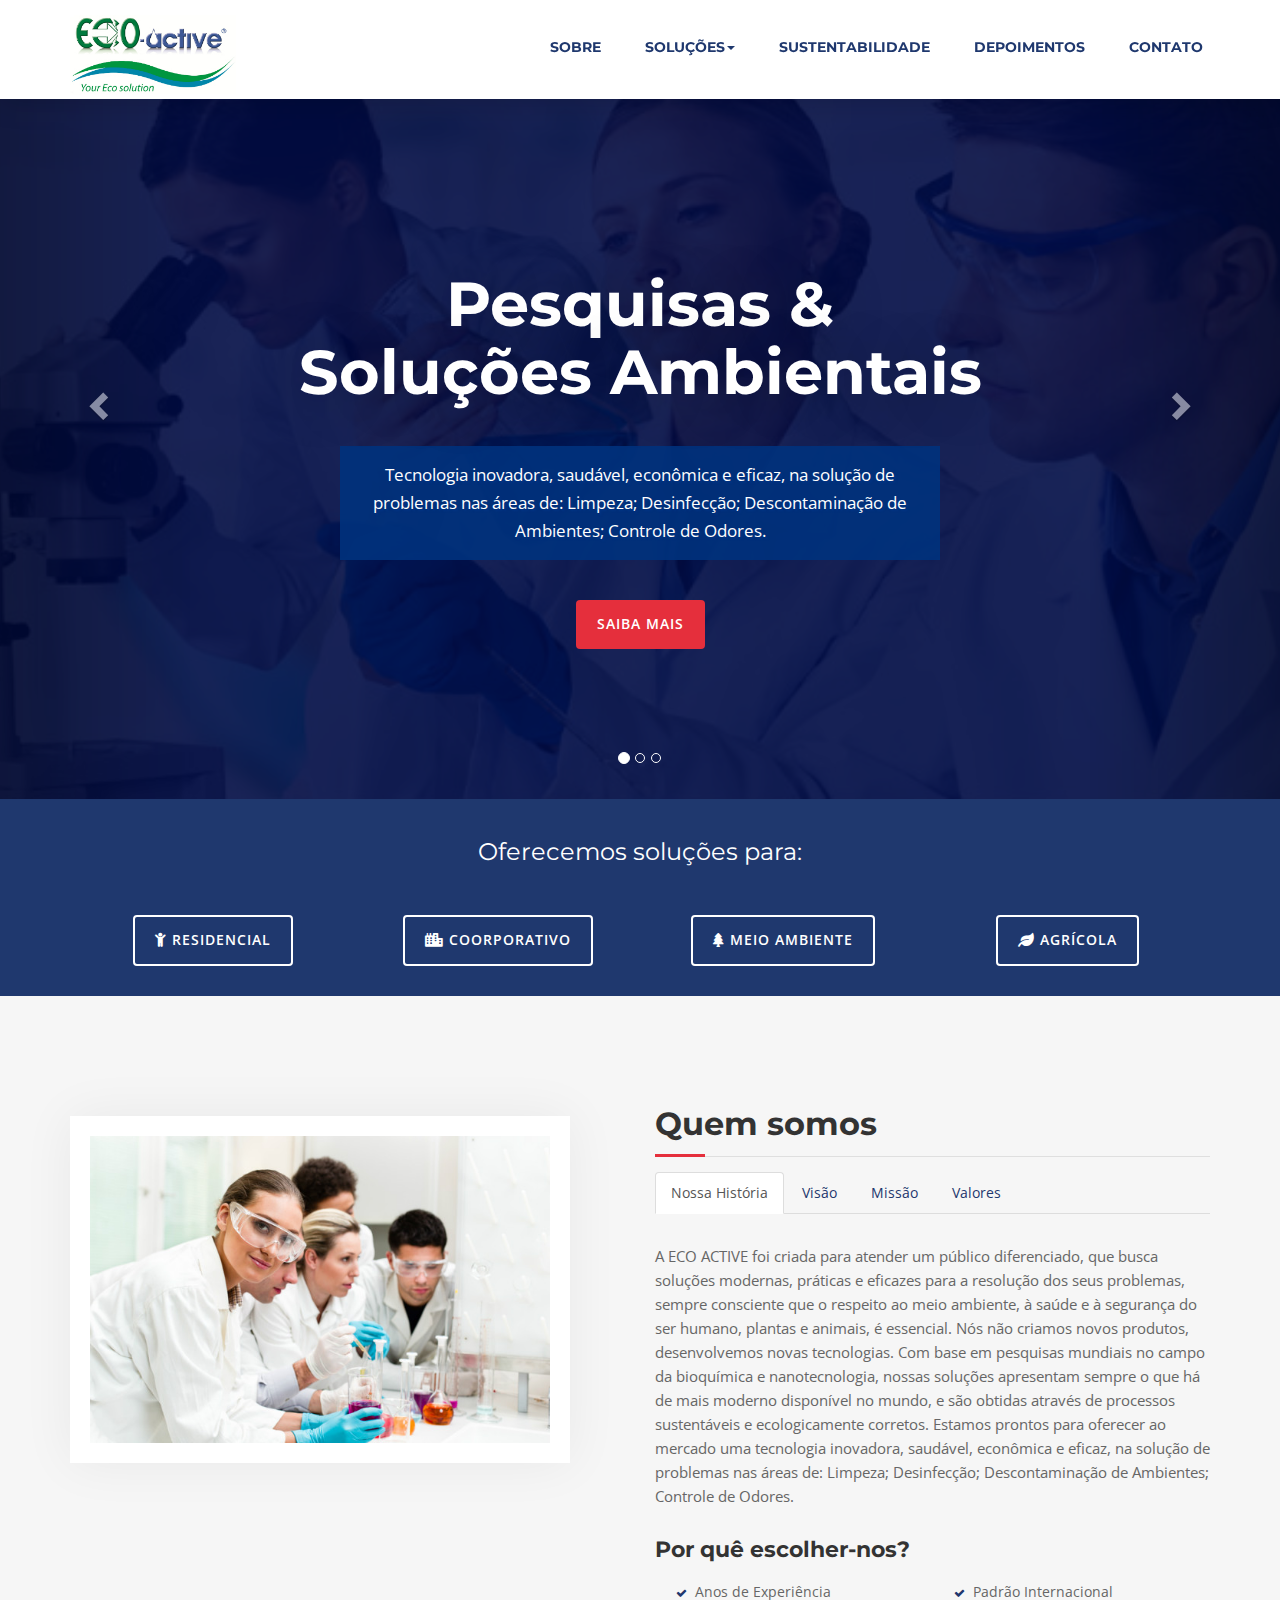
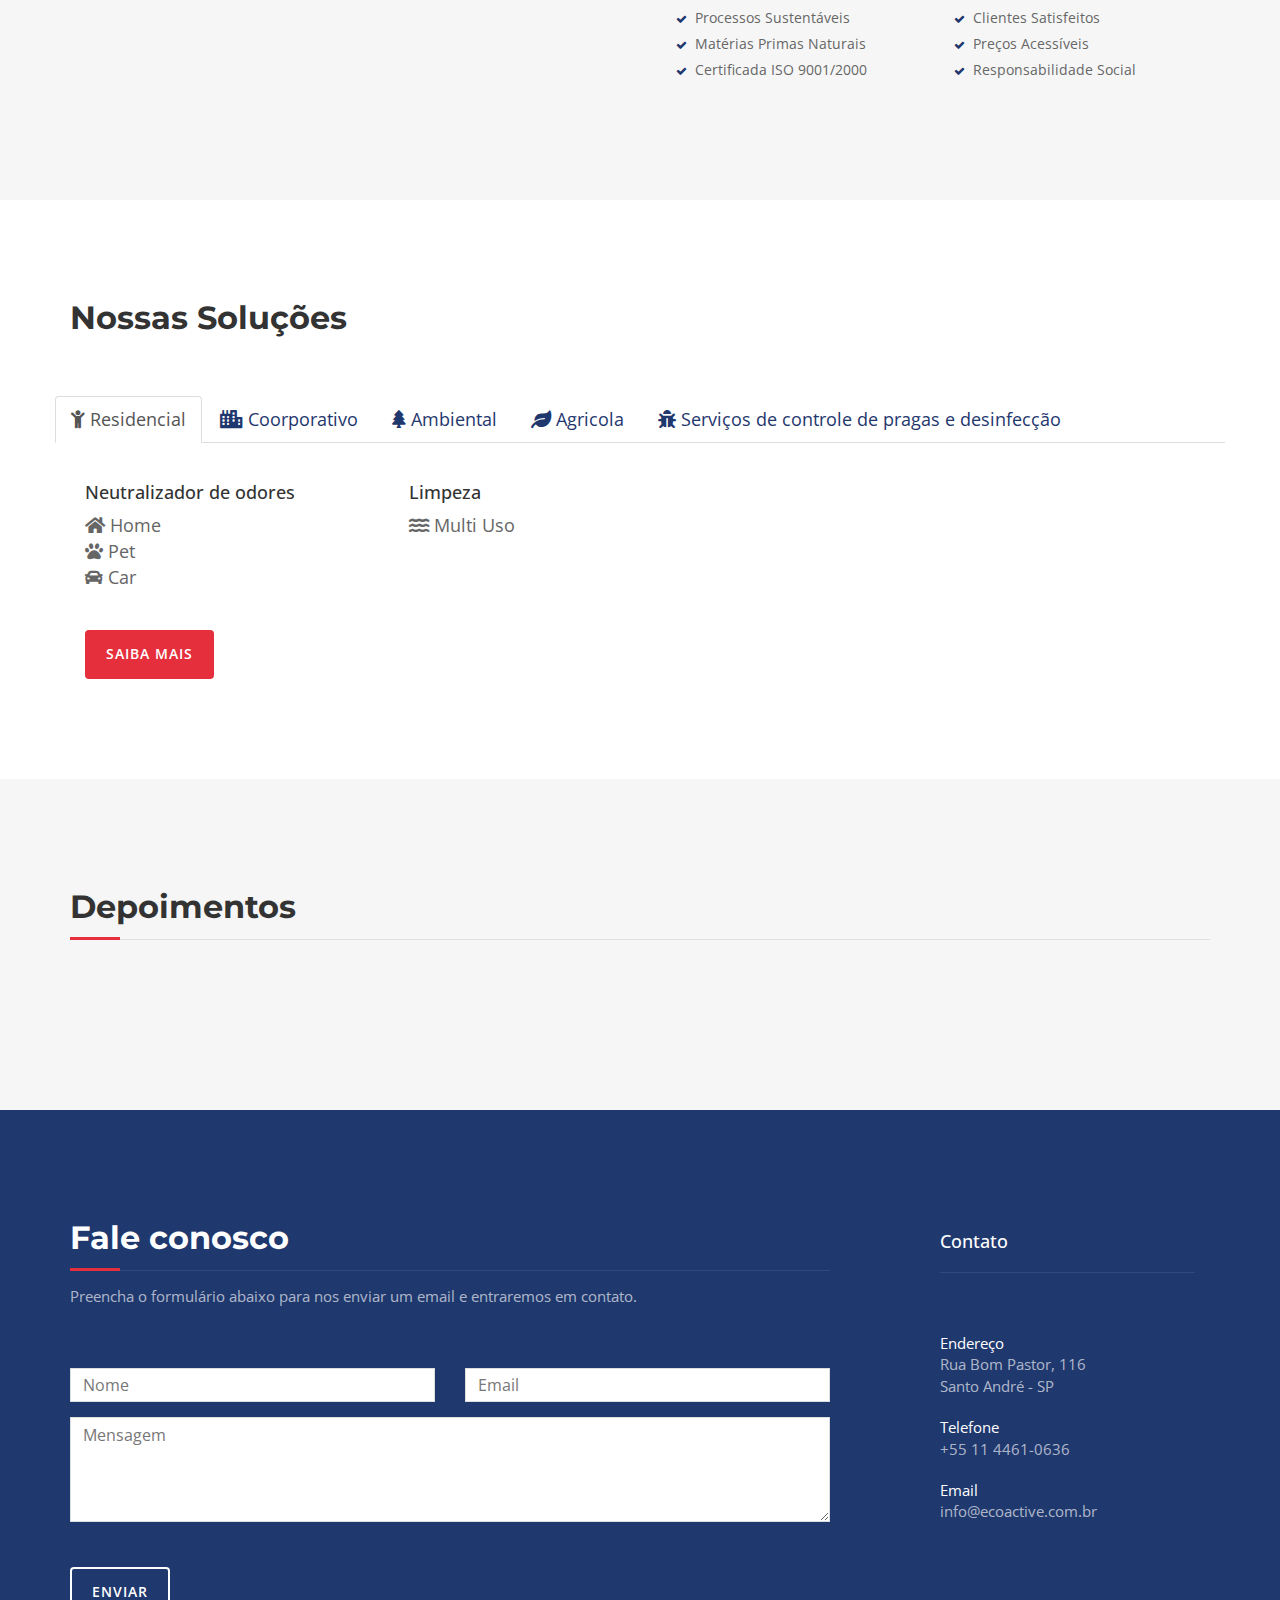
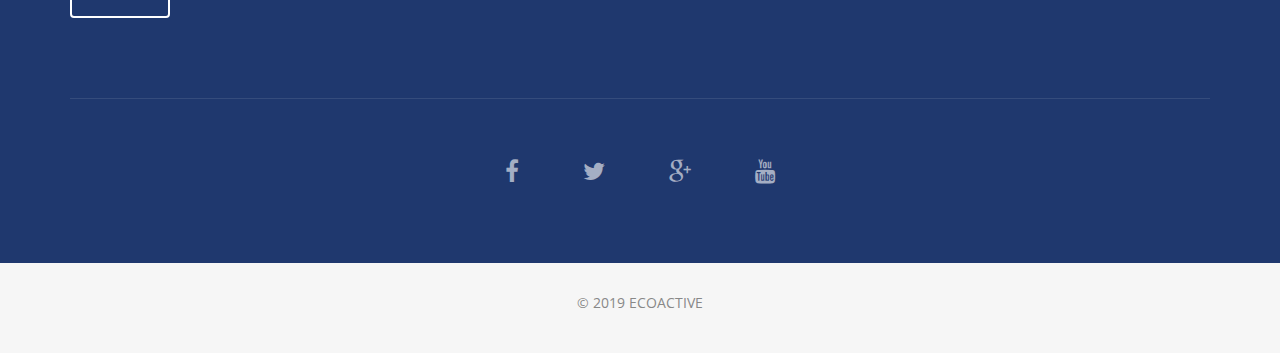
<file: index.html>
<!DOCTYPE html>
<html lang="en">
<head>
<meta charset="utf-8">
<meta name="viewport" content="width=device-width, initial-scale=1">
<title>Soluções Ambientais EcoActive</title>
<meta name="description" content="Com pesquisas de bioquímica e nanotecnologia, nossas soluções sustentáveis e ecologicamente corretas. Uma tecnologia inovadora, saudável, econômica e eficaz, em: Limpeza; Desinfecção; Descontaminação de Ambientes; Controle de Odores.">
<meta name="og:title" property="og:title" content="Soluções Ambientais EcoActive">
<meta name="author" content="EcoActive">

<!-- Favicons
    ================================================== -->
<link rel="shortcut icon" href="img/favicon.ico" type="image/x-icon">
<link rel="apple-touch-icon" href="img/apple-touch-icon.png">
<link rel="apple-touch-icon" sizes="72x72" href="img/apple-touch-icon-72x72.png">
<link rel="apple-touch-icon" sizes="114x114" href="img/apple-touch-icon-114x114.png">


<!-- Bootstrap -->
<link rel="stylesheet" type="text/css"  href="css/bootstrap-3.3.7/css/bootstrap.min.css">
<link rel="stylesheet" type="text/css" href="fonts/fontawesome-free-5.7.1-web/css/all.css">
<link rel="stylesheet" type="text/css" href="fonts/font-awesome/css/font-awesome.css">

<!-- Stylesheet
  ================================================== -->
  <link rel="stylesheet" type="text/css" href="css/style.css">
  <link rel="stylesheet" type="text/css" href="css/nivo-lightbox/nivo-lightbox.css">
  <link rel="stylesheet" type="text/css" href="css/nivo-lightbox/default.css">
  <link href="https://fonts.googleapis.com/css?family=Open+Sans:300,400,600,700" rel="stylesheet">
  <link href="https://fonts.googleapis.com/css?family=Montserrat:400,700" rel="stylesheet">
  <link href="https://fonts.googleapis.com/css?family=Nova+Script|Nova+Slim|Varela+Round" rel="stylesheet">
  
  <!-- HTML5 shim and Respond.js for IE8 support of HTML5 elements and media queries -->
<!-- WARNING: Respond.js doesn't work if you view the page via file:// -->
<!--[if lt IE 9]>
      <script src="https://oss.maxcdn.com/html5shiv/3.7.2/html5shiv.min.js"></script>
      <script src="https://oss.maxcdn.com/respond/1.4.2/respond.min.js"></script>
    <![endif]-->
</head>
<body id="page-top" data-spy="scroll" data-target=".navbar-fixed-top">
<!-- Navigation
    ==========================================-->
<nav id="menu" class="navbar navbar-default navbar-fixed-top">
  <div class="container"> 
    <!-- Brand and toggle get grouped for better mobile display -->
    <div class="navbar-header">
      <button type="button" class="navbar-toggle collapsed" data-toggle="collapse" data-target="#bs-example-navbar-collapse-1"> <span class="sr-only">Toggle navigation</span> <span class="icon-bar"></span> <span class="icon-bar"></span> <span class="icon-bar"></span> </button>
      <a style="margin-bottom: 8px; line-height:0" class="navbar-brand page-scroll" href="#page-top">
          <div class="logo" onclick="window.location='index.html'">
              <img src="img/logo_top.jpg"/>
            </div>
      </a>
      <!-- <div class="phone"><span>Entre em contato</span>+55 11 4461-0636</div> -->
    </div>
    
    <!-- Collect the nav links, forms, and other content for toggling -->
    <div class="collapse navbar-collapse" id="bs-example-navbar-collapse-1">
      <ul class="nav navbar-nav navbar-right">
        <li><a href="#about" class="page-scroll">Sobre</a></li>
        <li class="dropdown">
          <a class="hidden-xs hidden-sm dropdown-toggle page-scroll" data-toggle="dropdown" href="#services">Soluções<span class="caret"></span></a>
          <a class="hidden-md hidden-lg dropdown-toggle page-scroll" data-toggle="dropdown" href="#">Soluções<span class="caret"></span></a>
          <ul class="dropdown-menu">
            <li><a href="ecoactive/index.html"><i class="fas fa-child"></i> Residencial</a></li>
            <li><a href="corp.html"><i class="fas fa-city"></i> Coorporativo</a></li>
            <li><a href="ambiental.html"><i class="fas fa-tree"></i> Meio Ambiente</a></li>
            <li><a href="agricola.html"><i class="fas fa-leaf"></i> Agrícola</a></li>
            <li><a target="_blank" href="http://www.combate.com.br"><i class="fas fa-bug"></i> Serviços</a></li>
          </ul>
        </li>
        <li><a href="#portfolio" class="page-scroll">Sustentabilidade</a></li>
        <li><a href="#testimonials" class="page-scroll">Depoimentos</a></li>
        <li><a href="#contact" class="page-scroll">Contato</a></li>
      </ul>
    </div>
    <!-- /.navbar-collapse --> 
  </div>
</nav>
<header>
  <!--Top Banner-->
<div id="myCarousel" class="carousel slide" data-ride="carousel">
    <!-- Indicators -->
    <ol class="carousel-indicators">
        <li data-target="#myCarousel" data-slide-to="0" class="active"></li>
        <li data-target="#myCarousel" data-slide-to="1"></li>
        <li data-target="#myCarousel" data-slide-to="2"></li>
      </ol>
  <div class="carousel-inner">
    <div class="item active">
      <div class="intro intro1">
        <div class="overlay">
          <div class="container">
            <div class="row">
              <div class="col-md-8 col-md-offset-2 intro-text">
                <h1 class="hidden-xs hidden-sm">Pesquisas &<br>
                  Soluções Ambientais</h1>
                  <h1 class="hidden-md hidden-lg" style="font-size:32px;">Pesquisas &<br>
                    Soluções Ambientais</h1>
                </br></br><p>Tecnologia inovadora, saudável, econômica e eficaz, na solução de problemas nas áreas de: Limpeza; Desinfecção; Descontaminação de Ambientes; Controle de Odores.</p>
                <a href="#about" class="btn btn-custom btn-lg page-scroll">Saiba mais</a>
              </div>
            </div>
          </div>
        </div>
      </div>
    </div>
    <div class="item" onclick="window.location='ecoactive/index.html'">
      <div class="hidden-xs hidden-sm">
        <div class="col-xs-12" style="height:100px; background-color: #1f386e; margin-top:100px;">
        </div>
        <div class="intro intro2">
          <div class="container">
            <div class="row">
              <div class="intro-text"></div>
              </div>
            </div>
        </div>
        <div class="col-xs-12" style="height:148px; background-color: #1f386e">
        </div>
      </div>
      <div class="hidden-md hidden-lg">
          <div class="intro intro2mb">
              <div class="container">
                <div class="row">
                  <div class="intro-text"></div>
                  </div>
                </div>
            </div>
            <div class="col-xs-12" style="height:148px; background-color: #1f386e"></div>
      </div>
    </div>

    <div class="item" onclick="window.location='corp.html'">
        <div class="hidden-xs hidden-sm">
          <div class="col-xs-12" style="height:100px; background-color: #1f386e; margin-top:100px;">
          </div>
          <div class="intro intro3">
            <div class="container">
              <div class="row">
                <div class="intro-text"></div>
                </div>
              </div>
          </div>
          <div class="col-xs-12" style="height:148px; background-color: #1f386e">
          </div>
        </div>
        <div class="hidden-md hidden-lg">
            <div class="intro intro3mb">
                <div class="container">
                  <div class="row">
                    <div class="intro-text"></div>
                    </div>
                  </div>
              </div>
              <div class="col-xs-12" style="height:148px; background-color: #1f386e"></div>
        </div>
      </div>
      
  </div>
  <!-- Left and right controls -->
  <a class="left carousel-control" href="#myCarousel" data-slide="prev">
      <span class="glyphicon glyphicon-chevron-left"></span>
      <span class="sr-only">Previous</span>
    </a>
    <a class="right carousel-control" href="#myCarousel" data-slide="next">
      <span class="glyphicon glyphicon-chevron-right"></span>
      <span class="sr-only">Next</span>
    </a>
</div>
  </header>
  <!-- Get Touch Section -->
  <div id="get-touch">
    <div class="container">
      <div class="row">
        <h3 class="text-center">Oferecemos soluções para:</h3>
        <br/><br/>
        <div class="col-xs-12 text-center">
            <div class="col-xs-12 col-sm-12 col-md-3">
              <a href="ecoactive/index.html" class="btn btn-custom btn-lg page-scroll"><i class="fas fa-child"></i> Residencial</a>              
            </div>
            <div class="col-xs-12 hidden-md hidden-lg" style="height:25px;"></div>
            <div class="col-xs-12 col-sm-12 col-md-3">
            <a href="corp.html" class="btn btn-custom btn-lg page-scroll"><i class="fas fa-city" aria-hidden="true"></i> Coorporativo</a>
            </div>
            <div class="col-xs-12 hidden-md hidden-lg" style="height:25px;"></div>
            <div class="col-xs-12 col-sm-12 col-md-3">
            <a href="ambiental.html" class="btn btn-custom btn-lg page-scroll"><i class="fas fa-tree" aria-hidden="true"></i> Meio Ambiente</a>
            </div>
            <div class="col-xs-12 hidden-md hidden-lg" style="height:25px;"></div>
            <div class="col-xs-12 col-sm-12 col-md-3">
          <a href="agricola.html" class="btn btn-custom btn-lg page-scroll"><i class="fas fa-leaf" aria-hidden="true"></i> Agrícola</a>
          </div>
        </div>
      </div>
    </div>
  </div>
  
<!-- About Section -->
<div id="about">
  <div class="container">
    <h2 class="hidden-md hidden-lg">Quem somos</h2>
    <div class="row">
      <div class="col-xs-12 col-md-6"> <img src="img/lab2.jpg" class="img-responsive" alt=""> </div>
      <div class="col-xs-12 col-md-6">
          <h2 class="hidden-xs hidden-sm">Quem somos</h2>
          <ul class="nav nav-tabs">
              <li class="active"><a data-toggle="tab" href="#home">Nossa História</a></li>
              <li><a data-toggle="tab" href="#menu1">Visão</a></li>
              <li><a data-toggle="tab" href="#menu2">Missão</a></li>
              <li><a data-toggle="tab" href="#menu3">Valores</a></li>
            </ul>
          
            <div class="tab-content">
              <div id="home" class="tab-pane fade in active">
                <p>A ECO ACTIVE foi criada para atender um público diferenciado, que busca soluções modernas, práticas e eficazes para a resolução dos seus problemas, sempre consciente que o respeito ao meio ambiente, à saúde e à segurança do ser humano, plantas e animais, é essencial. Nós não criamos novos produtos, desenvolvemos novas tecnologias. Com base em pesquisas mundiais no campo da bioquímica e nanotecnologia, nossas soluções apresentam sempre o que há de mais moderno disponível no mundo, e são obtidas através de processos sustentáveis e ecologicamente corretos. Estamos prontos para oferecer ao mercado uma tecnologia inovadora, saudável, econômica e eficaz, na solução de problemas nas áreas de: Limpeza; Desinfecção; Descontaminação de Ambientes; Controle de Odores.</p>
              </div>
              <div id="menu1" class="tab-pane fade">
                <p>Ser uma empresa referência nacional em desenvolvimento de soluções ambientais de alta tecnologia e eficiência contribuindo com o meio ambiente.</p>
              </div>
              <div id="menu2" class="tab-pane fade">
                <p>Através de pesquisas em tendências mundiais desenvolvemos soluções inovadoras, práticas e eficazes, consciente que o respeito ao meio ambiente, à saúde, à segurança do ser humano, plantas e animais, é essencial.</p>
              </div>
              <div id="menu3" class="tab-pane fade">
			  <p>Superar a satisfação de nossos clientes e colaboradores sempre pautados nos valores:</p>
                <ul style="list-style:inside;">
					<li>Respeito as pessoas, animais, plantas e ao meio ambiente.</li>
					<li>integridade e honestidade nas ações e negócios.</li>
					<li>Alta performance, inovação sustentabilidade e eficácia é nossa direção constante.</li>
					<li>Compromisso com qualidade, prazos e satisfação dos clientes.</li>
				</ul>
              </div>
            </div>
          </div>
          <div class="col-xs-12 col-sm-12 col-md-6 col-lg-6 col-md-offset-6 col-lg-offset-6">
          <h3>Por quê escolher-nos?</h3> 
          <div class="list-style about-text">
            <div class="col-lg-6 col-md-6 col-sm-12 col-xs-12">
              <ul>
                <li>Anos de Experiência</li>
                <li>Processos Sustentáveis </li>
                <li>Matérias Primas Naturais</li>
                <li>Certificada ISO 9001/2000</li>
              </ul>
            </div>
            <div class="col-lg-6 col-md-6 col-sm-12 col-xs-12">
              <ul>
                <li>Padrão Internacional</li>
                <li>Clientes Satisfeitos</li>
                <li>Preços Acessíveis</li>
                <li>Responsabilidade Social</li>
              </ul>
            </div>
          </div>
          </div>
        </div>
      </div>
    </div>
<!-- Services Section -->
<div id="services">
  <div class="container">
    <div class="section-title_">
      <h2>Nossas Soluções</h2>
    </div>
    <br/><br/>
    <div class="row">
        <ul class="nav nav-tabs solucoes-menu">
            <li class="active"><a data-toggle="tab" href="#residencial"><i class="fas fa-child"></i><span class="hidden-xs hidden-sm">&nbsp;Residencial</span></a></li>
            <li><a data-toggle="tab" href="#coorporativo"><i class="fas fa-city"></i><span class="hidden-xs hidden-sm">&nbsp;Coorporativo</span></a></li>
            <li><a data-toggle="tab" href="#ambiental"><i class="fas fa-tree"></i><span class="hidden-xs hidden-sm">&nbsp;Ambiental</span></a></li>
            <li><a data-toggle="tab" href="#agricola"><i class="fas fa-leaf"></i><span class="hidden-xs hidden-sm">&nbsp;Agricola</span></a></li>
            <li><a data-toggle="tab" href="#pragas"><i class="fas fa-bug"></i><span class="hidden-xs hidden-sm">&nbsp;Serviços de controle de pragas e desinfecção</span></a></li>
          </ul>
        
          <div class="tab-content solucoes">
            <div class="hidden-xs hidden-sm col-xs-12" style="height:30px;"></div>
            <div id="residencial" class="tab-pane fade in active">
              <div class="col-xs-12 hidden-md hidden-lg text-center"><h3>Residencial</h3></div>
              <div class="col-md-6 col-lg-6">
                  <div class="col-xs-12 col-md-6 col-lg-7">
                    <h4>Neutralizador de odores</h4>
                    <ul>
                      <li><i class="fas fa-home"></i> Home</li>
                      <li><i class="fas fa-paw"></i> Pet</li>
                      <li><i class="fas fa-car"></i> Car</li>
                    </ul>
                  </div>
                  <div class="col-xs-6 col-lg-5">
                    <h4>Limpeza</h4>
                    <ul>
                      <li><i class="fas fa-water"></i> Multi Uso</li>
                    </ul>
                  </div>
                  <div class="hidden-xs hidden-sm col-xs-12" style="height:30px;"></div>
                </div>
                <!-- <div class="col-md-5 col-lg-6">
                  <div id="residencial_carousel" class="carousel slide" data-ride="carousel">
                    <div class="carousel-inner">
                      <div class="item active">
                        <img src="img/services/res_1.jpg" alt="EcoActive Residencial Home">
                      </div>
                  
                      <div class="item">
                        <img src="img/services/res_2.jpg" alt="EcoActive Residencial Pet">
                      </div>
                  
                      <div class="item">
                        <img src="img/services/res_3.jpg" alt=" EcoActive Residencial Car">
                      </div>
                    </div>
                  </div>
                </div> -->
                <div class="hidden-md hidden-lg col-xs-12" style="height:30px;"></div>
                    <div class="col-xs-12">
                        <div class="col-xs-12">
                            <a href="ecoactive/index.html" class="btn btn-custom btn-lg page-scroll">Saiba mais</a>
                            </div>
                    </div>
            </div>
            <div id="coorporativo" class="tab-pane fade">
              <div class="col-xs-12 hidden-md hidden-lg text-center"><h3>Coorporativo</h3></div>
              <div class="col-md-8">  
                  <div class="col-md-6 col-lg-5">
                    <h4>Neutralizador de odores</h4>
                    <ul>
                      <li><i class="fas fa-home"></i> Home</li>
                      <li><i class="fas fa-paw"></i> Pet</li>
                      <li><i class="fas fa-car"></i> Car</li>
                    </ul>
                  </div>
                  <div class="hidden-md hidden-lg col-xs-12" style="height:12px;"></div>
                  <div class="col-md-6 col-lg-4">
                    <h4>Limpeza</h4>
                    <ul>
                      <li><i class="fas fa-water"></i> Multi Uso</li>
                    </ul>
                  </div>
                  <div class="hidden-md hidden-lg col-xs-12" style="height:12px;"></div>
                  <div class="col-md-6 col-lg-3">
                    <h4>BioRemediação</h4>
                    <ul>
                      <li><i class="fas fa-water"></i> Surface Cleaner</li>
                      <li><i class="fas fa-water"></i> EcoRem</li>
                    </ul>
                  </div>
                  <div class="col-xs-12" style="height:15px;"></div>
                    <div class="col-xs-12">
                      <a href="corp.html" class="btn btn-custom btn-lg page-scroll">Saiba mais</a>
                    </div>
                </div>
                <div class="col-md-4">
                </div>
            </div>
            <div id="ambiental" class="tab-pane fade">
                <div class="col-xs-12 hidden-md hidden-lg text-center"><h3>Ambiental</h3></div>
                <div class="col-md-8">
                    <div class="col-md-6 col-lg-3">
                      <h4>BioRemediação</h4>
                      <ul>
                        <li><i class="fas fa-water"></i> Surface Cleaner</li>
                        <li><i class="fas fa-water"></i> EcoRem</li>
                      </ul>
                    </div>
                    <div class="col-xs-12" style="height:15px;"></div>
                    <div class="col-xs-12">
                      <a href="ambiental.html" class="btn btn-custom btn-lg page-scroll">Saiba mais</a>
                    </div>
                  </div>
                  <div class="col-md-4 hidden-xs hidden-sm">
                    <div class="service-media">
                      <img src="img/services/service-3.jpg" alt=" ">
                    </div>
                  </div>
              </div>
              <div id="agricola" class="tab-pane fade">
                  <div class="col-xs-12 hidden-md hidden-lg text-center"><h3>Agrícola</h3></div>
                  <div class="col-md-8">
                      <div class="col-md-6 col-lg-5">
                        <h4>Controle de Pragas</h4>
                        <ul>
                          <li><i class="fas fa-bug"></i> Moscas de estábulo</li>
                        </ul>
                      </div>
                      <div class="col-xs-12" style="height:15px;"></div>
                      <div class="col-xs-12">
                        <a href="agricola.html" class="btn btn-custom btn-lg page-scroll">Saiba mais</a>
                      </div>
                    </div>
                    <div class="col-md-4 hidden-xs hidden-sm">
                        <div class="service-media">
                          <img src="img/services/service-4.jpg" alt=" ">
                        </div>
                    </div>
                </div>
                <div id="pragas" class="tab-pane fade">
                    <div class="col-xs-12 hidden-md hidden-lg text-center"><h3>Serviços de controle de pragas e desinfecção</h3></div>
                    <div class="col-md-8">
                        <div class="col-md-6 col-lg-4">
                          <h4>Controle de pragas urbanas</h4>
                          <ul>
                            <li>Insetos rasteiros</li>
                            <li>Insetos voadores</li>
                            <li>Roedores</li>
                            <li>Pássaros</li>
                          </ul>
                        </div>
                        <div class="hidden-md hidden-lg col-xs-12" style="height:12px;"></div>
                        <div class="col-md-6 col-lg-6">
                          <h4>Limpeza e desinfeção de reservatórios de água potável</h4>
                          <div class="hidden-md hidden-lg col-xs-12" style="height:12px;"></div>
                          <h4>Desinfecção de Ambientes</h4>
                        </div>
                        <div class="col-xs-12" style="height:15px;"></div>
                        <div class="col-xs-12">
                          <a href="http://www.combate.com.br/" target="_blank" class="btn btn-custom btn-lg page-scroll">Saiba mais</a>
                        </div>
                      </div>
                      <div class="col-md-4 hidden-xs hidden-sm">
                          <div class="service-media">
                            <img src="img/services/service-5.jpg" alt=" ">
                          </div>
                      </div>
          </div>
        </div>
    </div>
    </div>
    </div>
    
<!-- Testimonials Section -->
<div id="testimonials">
  <div class="container">
    <div class="section-title">
      <h2>Depoimentos</h2>
    </div>
    <!-- <div class="row">
      <div class="col-md-4">
        <div class="testimonial">
          <div class="testimonial-image"> <img src="img/testimonials/01.jpg" alt=""> </div>
          <div class="testimonial-content">
            <p>"Lorem ipsum dolor sit amet, consectetur adipiscing elit. Duis sed dapibus leo nec ornare diam sedasd commodo nibh ante facilisis bibendum dolor feugiat at."</p>
            <div class="testimonial-meta"> - John Doe </div>
          </div>
        </div>
      </div>
      <div class="col-md-4">
        <div class="testimonial">
          <div class="testimonial-image"> <img src="img/testimonials/02.jpg" alt=""> </div>
          <div class="testimonial-content">
            <p>"Lorem ipsum dolor sit amet, consectetur adipiscing elit. Duis sed dapibus leo nec ornare diam sedasd commodo nibh ante facilisis."</p>
            <div class="testimonial-meta"> - Johnathan Doe </div>
          </div>
        </div>
      </div>
      <div class="col-md-4">
        <div class="testimonial">
          <div class="testimonial-image"> <img src="img/testimonials/03.jpg" alt=""> </div>
          <div class="testimonial-content">
            <p>"Lorem ipsum dolor sit amet, consectetur adipiscing elit. Duis sed dapibus leo nec ornare diam sedasd commodo nibh ante facilisis bibendum dolor feugiat at."</p>
            <div class="testimonial-meta"> - John Doe </div>
          </div>
        </div>
      </div>
      <div class="row"> </div>
      <div class="col-md-4">
        <div class="testimonial">
          <div class="testimonial-image"> <img src="img/testimonials/04.jpg" alt=""> </div>
          <div class="testimonial-content">
            <p>"Lorem ipsum dolor sit amet, consectetur adipiscing elit. Duis sed dapibus leo nec ornare diam sedasd commodo nibh ante facilisis bibendum dolor feugiat at."</p>
            <div class="testimonial-meta"> - Johnathan Doe </div>
          </div>
        </div>
      </div>
      <div class="col-md-4">
        <div class="testimonial">
          <div class="testimonial-image"> <img src="img/testimonials/05.jpg" alt=""> </div>
          <div class="testimonial-content">
            <p>"Lorem ipsum dolor sit amet, consectetur adipiscing elit. Duis sed dapibus leo nec ornare diam sedasd commodo nibh ante facilisis bibendum dolor feugiat at."</p>
            <div class="testimonial-meta"> - John Doe </div>
          </div>
        </div>
      </div>
      <div class="col-md-4">
        <div class="testimonial">
          <div class="testimonial-image"> <img src="img/testimonials/06.jpg" alt=""> </div>
          <div class="testimonial-content">
            <p>"Lorem ipsum dolor sit amet, consectetur adipiscing elit. Duis sed dapibus leo nec ornare diam sedasd commodo nibh ante facilisis."</p>
            <div class="testimonial-meta"> - Johnathan Doe </div>
          </div>
        </div>
      </div>
    </div> -->
  </div>
</div>
<!-- Contact Section -->
<div id="contact">
  <div class="container">
    <div class="col-md-8">
      <div class="row">
        <div class="section-title">
          <h2>Fale conosco</h2>
          <p>Preencha o formulário abaixo para nos enviar um email e entraremos em contato.</p>
        </div>
        <form method="POST" action="https://formspree.io/marcel.tanuri@gmail.com">
          <input type="hidden" name="_cc" value="paulo@combate.com.br,everson@ecoactive.com.br">
          <div class="row">
            <div class="col-md-6">
              <div class="form-group">
                <input type="text" id="name" name="name" class="form-control" placeholder="Nome" required="required">
                <p class="help-block text-danger"></p>
              </div>
            </div>
            <div class="col-md-6">
              <div class="form-group">
                <input type="email" id="email" name="email" class="form-control" placeholder="Email" required="required">
                <p class="help-block text-danger"></p>
              </div>
            </div>
          </div>
          <div class="form-group">
            <textarea name="message" id="message" name="message" class="form-control" rows="4" placeholder="Mensagem" required></textarea>
            <p class="help-block text-danger"></p>
          </div>
          <div id="success"></div>
          <button type="submit" class="btn btn-custom btn-lg">Enviar</button>
        </form>
      </div>
    </div>
    <div class="col-md-3 col-md-offset-1 contact-info">
      <div class="contact-item">
        <h4>Contato</h4>
        <p><span>Endereço</span>Rua Bom Pastor, 116<br>
          Santo André - SP</p>
      </div>
      <div class="contact-item">
        <p><span>Telefone</span> +55 11 4461-0636</p>
      </div>
      <div class="contact-item">
        <p><span>Email</span> info@ecoactive.com.br</p>
      </div>
    </div>
    <div class="col-md-12">
      <div class="row">
        <div class="social">
          <ul>
            <li><a target="_blank" href="https://www.facebook.com/ecoactiveneutralizador/"><i class="fa fa-facebook"></i></a></li>
            <li><a href="#"><i class="fa fa-twitter"></i></a></li>
            <li><a href="#"><i class="fa fa-google-plus"></i></a></li>
            <li><a href="#"><i class="fa fa-youtube"></i></a></li>
          </ul>
        </div>
      </div>
    </div>
  </div>
</div>
<!-- Footer Section -->
<div id="footer">
  <div class="container text-center">
    <p>&copy; 2019 ECOACTIVE</a></p>
  </div>
</div>
<script type="text/javascript" src="js/jquery.1.11.1.js"></script> 
<script type="text/javascript" src="js/bootstrap.js"></script> 
<script type="text/javascript" src="js/SmoothScroll.js"></script> 
<script type="text/javascript" src="js/nivo-lightbox.js"></script> 
<script type="text/javascript" src="js/jqBootstrapValidation.js"></script> 
<script type="text/javascript" src="js/main.js"></script>
</body>
</html>
</file>
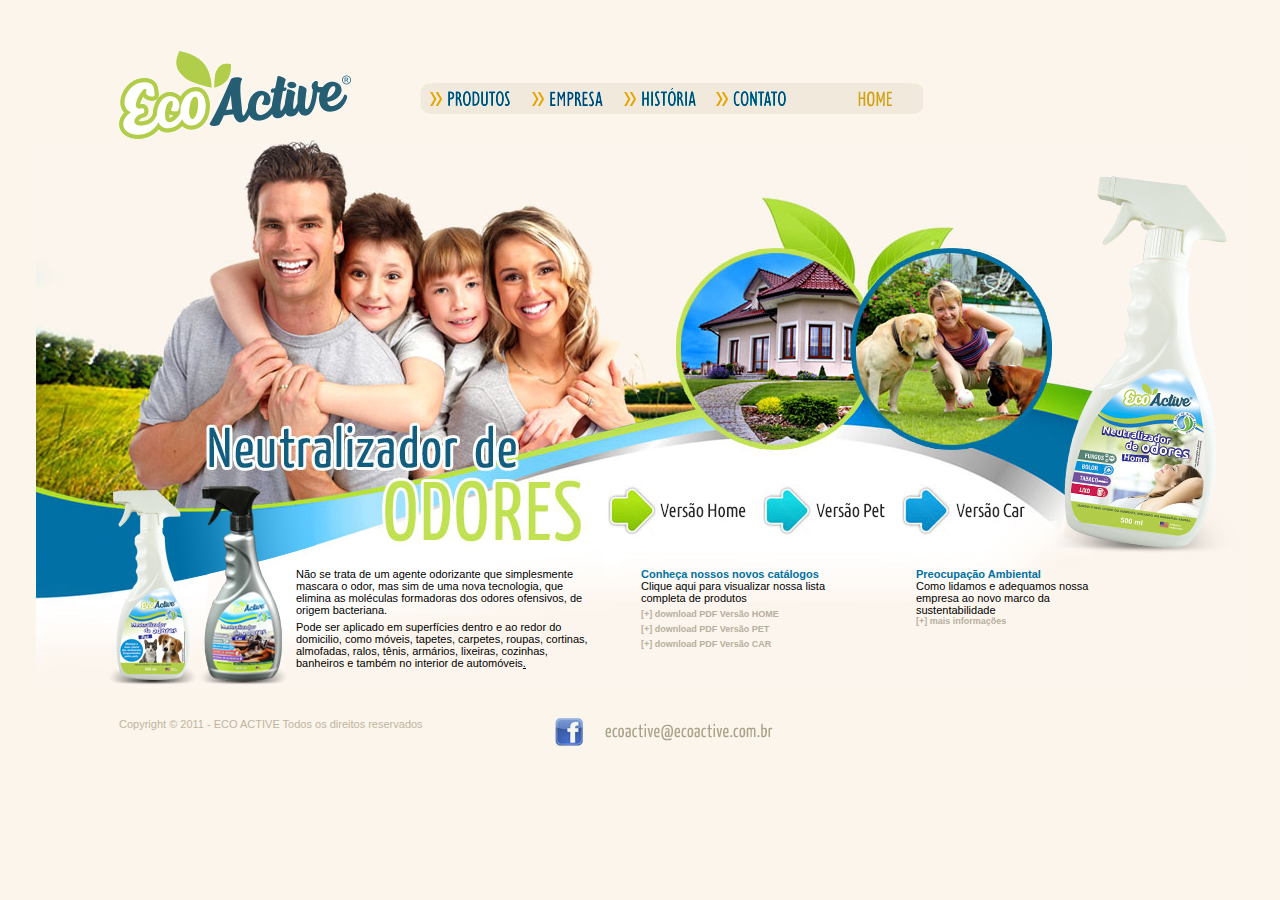
<file: ecoactive/index.html>
<!DOCTYPE html PUBLIC "-//W3C//DTD XHTML 1.0 Transitional//EN" "http://www.w3.org/TR/xhtml1/DTD/xhtml1-transitional.dtd">
<!-- saved from url=(0034)index.html -->
<html xmlns="http://www.w3.org/1999/xhtml"><head><meta http-equiv="Content-Type" content="text/html; charset=UTF-8">

<meta name="keywords" content="odor, odores, Neutralizador, odorizador, Pet, Mofo, Urina, Tabaco, cigarro, cozinha, lixo, bolor, cheiro, bactéria, cachorro, gato, fezes">
<title>EcoActive</title>
<link href="css/geral.css" rel="stylesheet" type="text/css">
<link href="css/index.css" rel="stylesheet" type="text/css">
</head>

<body>
<div id="topo">
<h1><a href="index.html">Eco Active</a></h1>
<ul>
    <li id="mn_produtos"><a href="produtos.html">Produtos</a></li>
    <li id="mn_missao"><a href="../index.html#about">Missão</a></li>
    <li id="mn_eco"><a href="../index.html#about">A Eco Active</a></li>
    <li id="mn_contato"><a href="../index.html#contact">Contato</a></li>
    <li id="mn_home"><a href="../index.html">Home</a></li>
</ul>
</div>
<div id="meio">
<div id="coluna01">
  <p>Não se trata de um agente odorizante que simplesmente mascara o odor, mas sim de uma nova tecnologia, que elimina as moléculas formadoras dos odores ofensivos, de origem bacteriana.<u></u><u></u></p>
  <p>Pode ser aplicado em superfícies dentro e ao redor do domicilio, como móveis, tapetes, carpetes, roupas, cortinas, almofadas, ralos, tênis, armários, lixeiras, cozinhas, banheiros e também no interior de automóveis<u>.</u></p>
</div>
<div id="coluna02">
  <h3><strong>Conheça nossos novos catálogos</strong></h3>
<p>Clique aqui para visualizar nossa lista completa de produtos</p>
<p><a href="FolhetoEcoactiveHOME2017.pdf" target="_blank">[+] download PDF Versão HOME</a></p>
<p><a href="FolhetoEcoactivePET2017.pdf" target="_blank">[+] download PDF Versão PET</a></p>
<p><a href="FolhetoEcoactiveCAR2017.pdf" target="_blank">[+] download PDF Versão CAR</a></p>
</div>
<div id="coluna03">
  <h3>Preocupação Ambiental </h3>
  <p>Como lidamos e adequamos nossa empresa ao novo marco da 
    sustentabilidade<br>
    <a href="index.html#">[+] mais informações</a></p>
</div></div>
<div id="rodape">
<p id="direitos">Copyright © 2011 - ECO ACTIVE Todos os direitos reservados</p>
<a href="htttp://www.facebook.com" target="_blank" id="facebook"><img src="css/ico_face.jpg" alt="Facebook" width="29" height="29" border="0"></a>
<a href="mailto:ecoactive@ecoactive.com.br" target="_blank" id="email"><img src="css/email.gif" alt="email" width="173" height="18" border="0" title="ecoactive@ecoactive.com.br"></a>
</div>


</body></html>
</file>
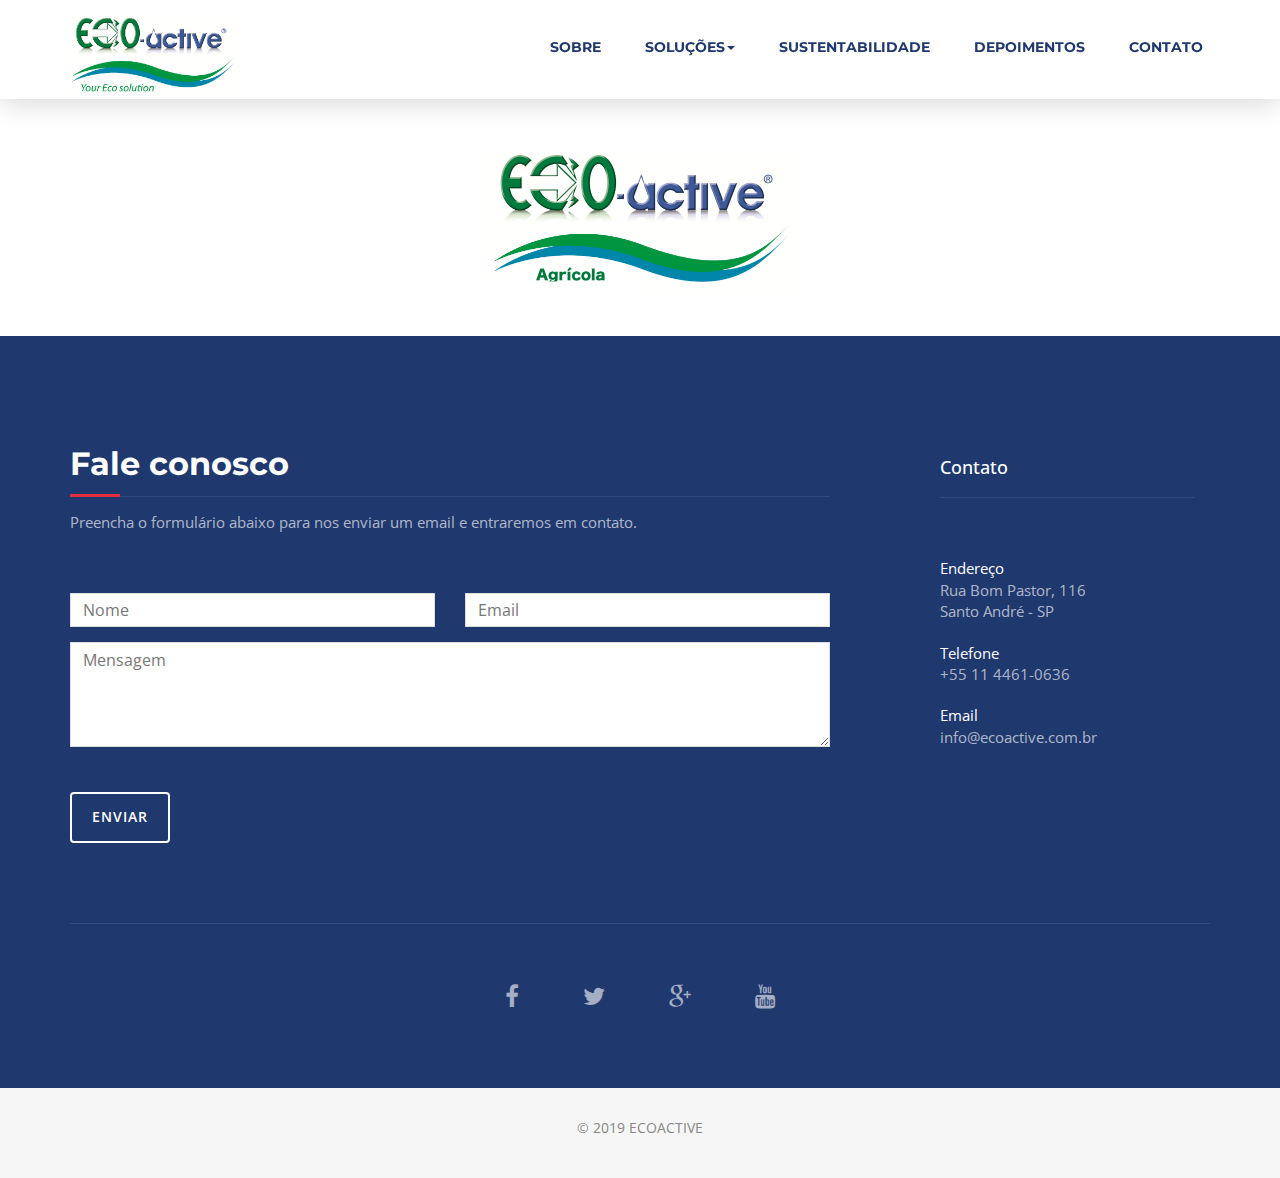
<file: agricola.html>
<!DOCTYPE html>
<html lang="en">
<head>
<meta charset="utf-8">
<meta name="viewport" content="width=device-width, initial-scale=1">
<title>Soluções | Coorporativo</title>
<meta name="description" content="Linha agícola de soluções ambientais. Tecnologia bioquímica, sustentável e não poluente">
<meta name="og:title" property="og:title" content="Soluções Ambientais Agrícolas">
<meta name="author" content="EcoActive">

<!-- Favicons
    ================================================== -->
<link rel="shortcut icon" href="img/favicon.ico" type="image/x-icon">
<link rel="apple-touch-icon" href="img/apple-touch-icon.png">
<link rel="apple-touch-icon" sizes="72x72" href="img/apple-touch-icon-72x72.png">
<link rel="apple-touch-icon" sizes="114x114" href="img/apple-touch-icon-114x114.png">

<!-- Bootstrap -->
<link rel="stylesheet" type="text/css"  href="css/bootstrap.css">
<link rel="stylesheet" type="text/css" href="fonts/fontawesome-free-5.7.1-web/css/all.css">
<link rel="stylesheet" type="text/css" href="fonts/font-awesome/css/font-awesome.css">

<!-- Stylesheet
    ================================================== -->
<link rel="stylesheet" type="text/css" href="css/style.css">
<link rel="stylesheet" type="text/css" href="css/nivo-lightbox/nivo-lightbox.css">
<link rel="stylesheet" type="text/css" href="css/nivo-lightbox/default.css">
<link href="https://fonts.googleapis.com/css?family=Open+Sans:300,400,600,700" rel="stylesheet">
<link href="https://fonts.googleapis.com/css?family=Montserrat:400,700" rel="stylesheet">

<!-- HTML5 shim and Respond.js for IE8 support of HTML5 elements and media queries -->
<!-- WARNING: Respond.js doesn't work if you view the page via file:// -->
<!--[if lt IE 9]>
      <script src="https://oss.maxcdn.com/html5shiv/3.7.2/html5shiv.min.js"></script>
      <script src="https://oss.maxcdn.com/respond/1.4.2/respond.min.js"></script>
    <![endif]-->
</head>
<body id="page-top" data-spy="scroll" data-target=".navbar-fixed-top">
<!-- Navigation
    ==========================================-->
<nav id="menu" class="navbar navbar-default navbar-fixed-top">
  <div class="container"> 
    <!-- Brand and toggle get grouped for better mobile display -->
    <div class="navbar-header">
      <button type="button" class="navbar-toggle collapsed" data-toggle="collapse" data-target="#bs-example-navbar-collapse-1"> <span class="sr-only">Toggle navigation</span> <span class="icon-bar"></span> <span class="icon-bar"></span> <span class="icon-bar"></span> </button>
      <a style="margin-bottom: 8px; line-height:0" class="navbar-brand page-scroll" href="#page-top">
          <div class="logo" onclick="window.location='index.html'">
            <img src="img/logo_top.jpg"/>
          </div>
    </a>
      <!-- <div class="phone"><span>Entre em contato</span>+55 11 4461-0636</div> -->
    </div>
    
    <!-- Collect the nav links, forms, and other content for toggling -->
    <div class="collapse navbar-collapse" id="bs-example-navbar-collapse-1">
        <ul class="nav navbar-nav navbar-right">
            <li><a href="index.html#about" class="page-scroll">Sobre</a></li>
            <li class="dropdown">
                <a class="hidden-xs hidden-sm dropdown-toggle page-scroll" data-toggle="dropdown" href="#services">Soluções<span class="caret"></span></a>
                <a class="hidden-md hidden-lg dropdown-toggle page-scroll" data-toggle="dropdown" href="#">Soluções<span class="caret"></span></a>
                <ul class="dropdown-menu">
                  <li><a href="ecoactive/index.html"><i class="fas fa-child"></i> Residencial</a></li>
                  <li><a href="corp.html"><i class="fas fa-city"></i> Coorporativo</a></li>
                  <li><a href="ambiental.html"><i class="fas fa-tree"></i> Meio Ambiente</a></li>
                  <li><a href="#"><i class="fas fa-leaf"></i> Agrícola</a></li>
                  <li><a target="_blank" href="http://www.combate.com.br"><i class="fas fa-bug"></i> Serviços</a></li>
                </ul>
              </li>
            <!-- <li><a href="#services" class="page-scroll">Soluções</a></li> -->
            <li><a href="index.html#portfolio" class="page-scroll">Sustentabilidade</a></li>
            <li><a href="index.html#testimonials" class="page-scroll">Depoimentos</a></li>
            <li><a href="index.html#contact" class="page-scroll">Contato</a></li>
          </ul>
    </div>
    <!-- /.navbar-collapse --> 
  </div>
</nav>

<div class="container">
  <div class="row top_res">
    <div class="row text-center">
      <img src="img/services/agricola_logo.jpg" width="300px;" alt="EcoActive Agrícola Topo">
      <br/>
    </div>
    

   
    </div>
  </div>
  <br/><br/>
<!-- Contact Section -->
<div id="contact">
  <div class="container">
    <div class="col-md-8">
      <div class="row">
        <div class="section-title">
          <h2>Fale conosco</h2>
          <p>Preencha o formulário abaixo para nos enviar um email e entraremos em contato.</p>
        </div>
        <form method="POST" action="https://formspree.io/marcel.tanuri@gmail.com">
          <input type="hidden" name="_cc" value="paulo@combate.com.br,everson@ecoactive.com.br">
          <div class="row">
            <div class="col-md-6">
              <div class="form-group">
                <input type="text" id="name" name="name" class="form-control" placeholder="Nome" required="required">
                <p class="help-block text-danger"></p>
              </div>
            </div>
            <div class="col-md-6">
              <div class="form-group">
                <input type="email" id="email" name="email" class="form-control" placeholder="Email" required="required">
                <p class="help-block text-danger"></p>
              </div>
            </div>
          </div>
          <div class="form-group">
            <textarea name="message" id="message" name="message" class="form-control" rows="4" placeholder="Mensagem" required></textarea>
            <p class="help-block text-danger"></p>
          </div>
          <div id="success"></div>
          <button type="submit" class="btn btn-custom btn-lg">Enviar</button>
        </form>
      </div>
    </div>
    <div class="col-md-3 col-md-offset-1 contact-info">
      <div class="contact-item">
        <h4>Contato</h4>
        <p><span>Endereço</span>Rua Bom Pastor, 116<br>
          Santo André - SP</p>
      </div>
      <div class="contact-item">
        <p><span>Telefone</span> +55 11 4461-0636</p>
      </div>
      <div class="contact-item">
        <p><span>Email</span> info@ecoactive.com.br</p>
      </div>
    </div>
    <div class="col-md-12">
      <div class="row">
        <div class="social">
          <ul>
            <li><a target="_blank" href="https://www.facebook.com/ecoactiveneutralizador/"><i class="fa fa-facebook"></i></a></li>
            <li><a href="#"><i class="fa fa-twitter"></i></a></li>
            <li><a href="#"><i class="fa fa-google-plus"></i></a></li>
            <li><a href="#"><i class="fa fa-youtube"></i></a></li>
          </ul>
        </div>
      </div>
    </div>
  </div>
</div>
<!-- Footer Section -->
<div id="footer">
  <div class="container text-center">
    <p>&copy; 2019 ECOACTIVE</a></p>
  </div>
</div>
<script type="text/javascript" src="js/jquery.1.11.1.js"></script> 
<script type="text/javascript" src="js/bootstrap.js"></script> 
<script type="text/javascript" src="js/SmoothScroll.js"></script> 
<script type="text/javascript" src="js/nivo-lightbox.js"></script> 
<script type="text/javascript" src="js/jqBootstrapValidation.js"></script> 
<script type="text/javascript" src="js/main.js"></script>
</body>
</html>
</file>
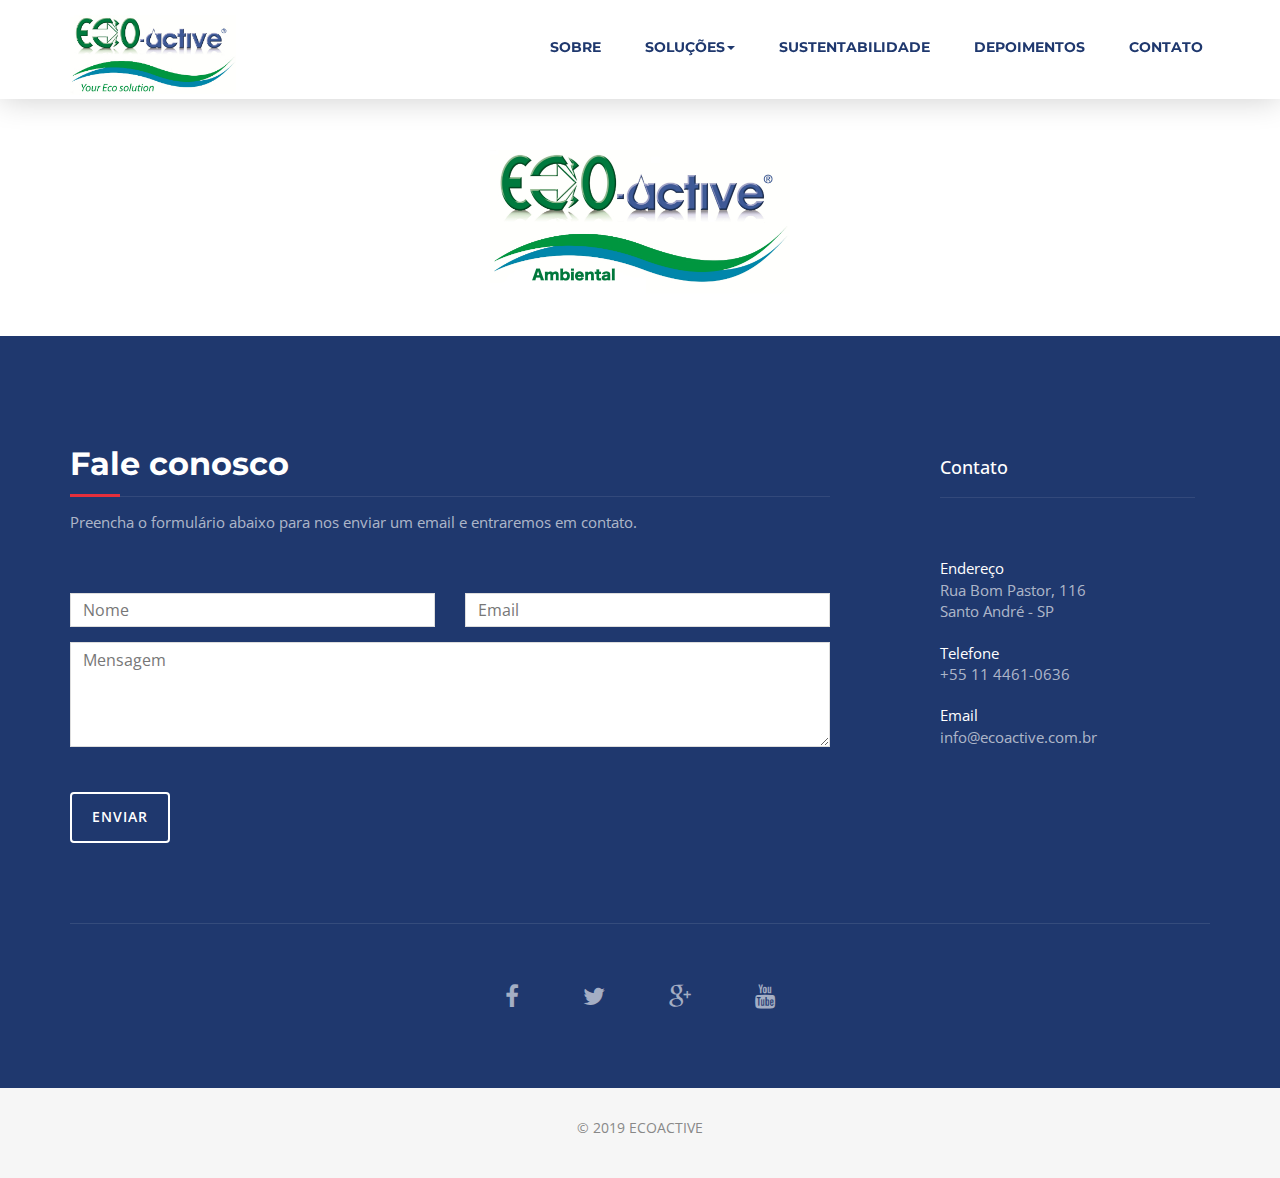
<file: ambiental.html>
<!DOCTYPE html>
<html lang="en">
<head>
<meta charset="utf-8">
<meta name="viewport" content="width=device-width, initial-scale=1">
<title>Soluções | Coorporativo</title>
<meta name="description" content="Linha de Produtos Ecoactive para problemas ambientais. Tecnologia bioquímica, sustentável e não poluente">
<meta name="og:title" property="og:title" content="Soluções Ambientais">
<meta name="author" content="EcoActive">

<!-- Favicons
    ================================================== -->
<link rel="shortcut icon" href="img/favicon.ico" type="image/x-icon">
<link rel="apple-touch-icon" href="img/apple-touch-icon.png">
<link rel="apple-touch-icon" sizes="72x72" href="img/apple-touch-icon-72x72.png">
<link rel="apple-touch-icon" sizes="114x114" href="img/apple-touch-icon-114x114.png">

<!-- Bootstrap -->
<link rel="stylesheet" type="text/css"  href="css/bootstrap.css">
<link rel="stylesheet" type="text/css" href="fonts/fontawesome-free-5.7.1-web/css/all.css">
<link rel="stylesheet" type="text/css" href="fonts/font-awesome/css/font-awesome.css">

<!-- Stylesheet
    ================================================== -->
<link rel="stylesheet" type="text/css" href="css/style.css">
<link rel="stylesheet" type="text/css" href="css/nivo-lightbox/nivo-lightbox.css">
<link rel="stylesheet" type="text/css" href="css/nivo-lightbox/default.css">
<link href="https://fonts.googleapis.com/css?family=Open+Sans:300,400,600,700" rel="stylesheet">
<link href="https://fonts.googleapis.com/css?family=Montserrat:400,700" rel="stylesheet">

<!-- HTML5 shim and Respond.js for IE8 support of HTML5 elements and media queries -->
<!-- WARNING: Respond.js doesn't work if you view the page via file:// -->
<!--[if lt IE 9]>
      <script src="https://oss.maxcdn.com/html5shiv/3.7.2/html5shiv.min.js"></script>
      <script src="https://oss.maxcdn.com/respond/1.4.2/respond.min.js"></script>
    <![endif]-->
</head>
<body id="page-top" data-spy="scroll" data-target=".navbar-fixed-top">
<!-- Navigation
    ==========================================-->
<nav id="menu" class="navbar navbar-default navbar-fixed-top">
  <div class="container"> 
    <!-- Brand and toggle get grouped for better mobile display -->
    <div class="navbar-header">
      <button type="button" class="navbar-toggle collapsed" data-toggle="collapse" data-target="#bs-example-navbar-collapse-1"> <span class="sr-only">Toggle navigation</span> <span class="icon-bar"></span> <span class="icon-bar"></span> <span class="icon-bar"></span> </button>
      <a style="margin-bottom: 8px; line-height:0" class="navbar-brand page-scroll" href="#page-top">
          <div class="logo" onclick="window.location='index.html'">
            <img src="img/logo_top.jpg"/>
          </div>
    </a>
      <!-- <div class="phone"><span>Entre em contato</span>+55 11 4461-0636</div> -->
    </div>
    
    <!-- Collect the nav links, forms, and other content for toggling -->
    <div class="collapse navbar-collapse" id="bs-example-navbar-collapse-1">
        <ul class="nav navbar-nav navbar-right">
            <li><a href="index.html#about" class="page-scroll">Sobre</a></li>
            <li class="dropdown">
                <a class="hidden-xs hidden-sm dropdown-toggle page-scroll" data-toggle="dropdown" href="#services">Soluções<span class="caret"></span></a>
                <a class="hidden-md hidden-lg dropdown-toggle page-scroll" data-toggle="dropdown" href="#">Soluções<span class="caret"></span></a>
                <ul class="dropdown-menu">
                  <li><a href="ecoactive/index.html"><i class="fas fa-child"></i> Residencial</a></li>
                  <li><a href="corp.html"><i class="fas fa-city"></i> Coorporativo</a></li>
                  <li><a href="#"><i class="fas fa-tree"></i> Meio Ambiente</a></li>
                  <li><a href="agricola.html"><i class="fas fa-leaf"></i> Agrícola</a></li>
                  <li><a target="_blank" href="http://www.combate.com.br"><i class="fas fa-bug"></i> Serviços</a></li>
                </ul>
              </li>
            <!-- <li><a href="#services" class="page-scroll">Soluções</a></li> -->
            <li><a href="index.html#portfolio" class="page-scroll">Sustentabilidade</a></li>
            <li><a href="index.html#testimonials" class="page-scroll">Depoimentos</a></li>
            <li><a href="index.html#contact" class="page-scroll">Contato</a></li>
          </ul>
    </div>
    <!-- /.navbar-collapse --> 
  </div>
</nav>

<div class="container">
  <div class="row top_res">
    <div class="row text-center">
      <img src="img/services/ambiental_logo.jpg" width="300px;" alt="EcoActive Ambiental Topo">
      <br/>
    </div>
   
    </div>
  </div>
  <br/><br/>
<!-- Contact Section -->
<div id="contact">
  <div class="container">
    <div class="col-md-8">
      <div class="row">
        <div class="section-title">
          <h2>Fale conosco</h2>
          <p>Preencha o formulário abaixo para nos enviar um email e entraremos em contato.</p>
        </div>
        <form method="POST" action="https://formspree.io/marcel.tanuri@gmail.com">
          <input type="hidden" name="_cc" value="paulo@combate.com.br,everson@ecoactive.com.br">
          <div class="row">
            <div class="col-md-6">
              <div class="form-group">
                <input type="text" id="name" name="name" class="form-control" placeholder="Nome" required="required">
                <p class="help-block text-danger"></p>
              </div>
            </div>
            <div class="col-md-6">
              <div class="form-group">
                <input type="email" id="email" name="email" class="form-control" placeholder="Email" required="required">
                <p class="help-block text-danger"></p>
              </div>
            </div>
          </div>
          <div class="form-group">
            <textarea name="message" id="message" name="message" class="form-control" rows="4" placeholder="Mensagem" required></textarea>
            <p class="help-block text-danger"></p>
          </div>
          <div id="success"></div>
          <button type="submit" class="btn btn-custom btn-lg">Enviar</button>
        </form>
      </div>
    </div>
    <div class="col-md-3 col-md-offset-1 contact-info">
      <div class="contact-item">
        <h4>Contato</h4>
        <p><span>Endereço</span>Rua Bom Pastor, 116<br>
          Santo André - SP</p>
      </div>
      <div class="contact-item">
        <p><span>Telefone</span> +55 11 4461-0636</p>
      </div>
      <div class="contact-item">
        <p><span>Email</span> info@ecoactive.com.br</p>
      </div>
    </div>
    <div class="col-md-12">
      <div class="row">
        <div class="social">
          <ul>
            <li><a target="_blank" href="https://www.facebook.com/ecoactiveneutralizador/"><i class="fa fa-facebook"></i></a></li>
            <li><a href="#"><i class="fa fa-twitter"></i></a></li>
            <li><a href="#"><i class="fa fa-google-plus"></i></a></li>
            <li><a href="#"><i class="fa fa-youtube"></i></a></li>
          </ul>
        </div>
      </div>
    </div>
  </div>
</div>
<!-- Footer Section -->
<div id="footer">
  <div class="container text-center">
    <p>&copy; 2019 ECOACTIVE</a></p>
  </div>
</div>
<script type="text/javascript" src="js/jquery.1.11.1.js"></script> 
<script type="text/javascript" src="js/bootstrap.js"></script> 
<script type="text/javascript" src="js/SmoothScroll.js"></script> 
<script type="text/javascript" src="js/nivo-lightbox.js"></script> 
<script type="text/javascript" src="js/jqBootstrapValidation.js"></script> 
<script type="text/javascript" src="js/main.js"></script>
</body>
</html>
</file>
<file: fonts/fontawesome-free-5.7.1-web/css/all.css>
.fa,
.fas,
.far,
.fal,
.fab {
  -moz-osx-font-smoothing: grayscale;
  -webkit-font-smoothing: antialiased;
  display: inline-block;
  font-style: normal;
  font-variant: normal;
  text-rendering: auto;
  line-height: 1; }

.fa-lg {
  font-size: 1.33333em;
  line-height: 0.75em;
  vertical-align: -.0667em; }

.fa-xs {
  font-size: .75em; }

.fa-sm {
  font-size: .875em; }

.fa-1x {
  font-size: 1em; }

.fa-2x {
  font-size: 2em; }

.fa-3x {
  font-size: 3em; }

.fa-4x {
  font-size: 4em; }

.fa-5x {
  font-size: 5em; }

.fa-6x {
  font-size: 6em; }

.fa-7x {
  font-size: 7em; }

.fa-8x {
  font-size: 8em; }

.fa-9x {
  font-size: 9em; }

.fa-10x {
  font-size: 10em; }

.fa-fw {
  text-align: center;
  width: 1.25em; }

.fa-ul {
  list-style-type: none;
  margin-left: 2.5em;
  padding-left: 0; }
  .fa-ul > li {
    position: relative; }

.fa-li {
  left: -2em;
  position: absolute;
  text-align: center;
  width: 2em;
  line-height: inherit; }

.fa-border {
  border: solid 0.08em #eee;
  border-radius: .1em;
  padding: .2em .25em .15em; }

.fa-pull-left {
  float: left; }

.fa-pull-right {
  float: right; }

.fa.fa-pull-left,
.fas.fa-pull-left,
.far.fa-pull-left,
.fal.fa-pull-left,
.fab.fa-pull-left {
  margin-right: .3em; }

.fa.fa-pull-right,
.fas.fa-pull-right,
.far.fa-pull-right,
.fal.fa-pull-right,
.fab.fa-pull-right {
  margin-left: .3em; }

.fa-spin {
  -webkit-animation: fa-spin 2s infinite linear;
          animation: fa-spin 2s infinite linear; }

.fa-pulse {
  -webkit-animation: fa-spin 1s infinite steps(8);
          animation: fa-spin 1s infinite steps(8); }

@-webkit-keyframes fa-spin {
  0% {
    -webkit-transform: rotate(0deg);
            transform: rotate(0deg); }
  100% {
    -webkit-transform: rotate(360deg);
            transform: rotate(360deg); } }

@keyframes fa-spin {
  0% {
    -webkit-transform: rotate(0deg);
            transform: rotate(0deg); }
  100% {
    -webkit-transform: rotate(360deg);
            transform: rotate(360deg); } }

.fa-rotate-90 {
  -ms-filter: "progid:DXImageTransform.Microsoft.BasicImage(rotation=1)";
  -webkit-transform: rotate(90deg);
          transform: rotate(90deg); }

.fa-rotate-180 {
  -ms-filter: "progid:DXImageTransform.Microsoft.BasicImage(rotation=2)";
  -webkit-transform: rotate(180deg);
          transform: rotate(180deg); }

.fa-rotate-270 {
  -ms-filter: "progid:DXImageTransform.Microsoft.BasicImage(rotation=3)";
  -webkit-transform: rotate(270deg);
          transform: rotate(270deg); }

.fa-flip-horizontal {
  -ms-filter: "progid:DXImageTransform.Microsoft.BasicImage(rotation=0, mirror=1)";
  -webkit-transform: scale(-1, 1);
          transform: scale(-1, 1); }

.fa-flip-vertical {
  -ms-filter: "progid:DXImageTransform.Microsoft.BasicImage(rotation=2, mirror=1)";
  -webkit-transform: scale(1, -1);
          transform: scale(1, -1); }

.fa-flip-both, .fa-flip-horizontal.fa-flip-vertical {
  -ms-filter: "progid:DXImageTransform.Microsoft.BasicImage(rotation=2, mirror=1)";
  -webkit-transform: scale(-1, -1);
          transform: scale(-1, -1); }

:root .fa-rotate-90,
:root .fa-rotate-180,
:root .fa-rotate-270,
:root .fa-flip-horizontal,
:root .fa-flip-vertical,
:root .fa-flip-both {
  -webkit-filter: none;
          filter: none; }

.fa-stack {
  display: inline-block;
  height: 2em;
  line-height: 2em;
  position: relative;
  vertical-align: middle;
  width: 2.5em; }

.fa-stack-1x,
.fa-stack-2x {
  left: 0;
  position: absolute;
  text-align: center;
  width: 100%; }

.fa-stack-1x {
  line-height: inherit; }

.fa-stack-2x {
  font-size: 2em; }

.fa-inverse {
  color: #fff; }

/* Font Awesome uses the Unicode Private Use Area (PUA) to ensure screen
readers do not read off random characters that represent icons */
.fa-500px:before {
  content: "\f26e"; }

.fa-accessible-icon:before {
  content: "\f368"; }

.fa-accusoft:before {
  content: "\f369"; }

.fa-acquisitions-incorporated:before {
  content: "\f6af"; }

.fa-ad:before {
  content: "\f641"; }

.fa-address-book:before {
  content: "\f2b9"; }

.fa-address-card:before {
  content: "\f2bb"; }

.fa-adjust:before {
  content: "\f042"; }

.fa-adn:before {
  content: "\f170"; }

.fa-adobe:before {
  content: "\f778"; }

.fa-adversal:before {
  content: "\f36a"; }

.fa-affiliatetheme:before {
  content: "\f36b"; }

.fa-air-freshener:before {
  content: "\f5d0"; }

.fa-algolia:before {
  content: "\f36c"; }

.fa-align-center:before {
  content: "\f037"; }

.fa-align-justify:before {
  content: "\f039"; }

.fa-align-left:before {
  content: "\f036"; }

.fa-align-right:before {
  content: "\f038"; }

.fa-alipay:before {
  content: "\f642"; }

.fa-allergies:before {
  content: "\f461"; }

.fa-amazon:before {
  content: "\f270"; }

.fa-amazon-pay:before {
  content: "\f42c"; }

.fa-ambulance:before {
  content: "\f0f9"; }

.fa-american-sign-language-interpreting:before {
  content: "\f2a3"; }

.fa-amilia:before {
  content: "\f36d"; }

.fa-anchor:before {
  content: "\f13d"; }

.fa-android:before {
  content: "\f17b"; }

.fa-angellist:before {
  content: "\f209"; }

.fa-angle-double-down:before {
  content: "\f103"; }

.fa-angle-double-left:before {
  content: "\f100"; }

.fa-angle-double-right:before {
  content: "\f101"; }

.fa-angle-double-up:before {
  content: "\f102"; }

.fa-angle-down:before {
  content: "\f107"; }

.fa-angle-left:before {
  content: "\f104"; }

.fa-angle-right:before {
  content: "\f105"; }

.fa-angle-up:before {
  content: "\f106"; }

.fa-angry:before {
  content: "\f556"; }

.fa-angrycreative:before {
  content: "\f36e"; }

.fa-angular:before {
  content: "\f420"; }

.fa-ankh:before {
  content: "\f644"; }

.fa-app-store:before {
  content: "\f36f"; }

.fa-app-store-ios:before {
  content: "\f370"; }

.fa-apper:before {
  content: "\f371"; }

.fa-apple:before {
  content: "\f179"; }

.fa-apple-alt:before {
  content: "\f5d1"; }

.fa-apple-pay:before {
  content: "\f415"; }

.fa-archive:before {
  content: "\f187"; }

.fa-archway:before {
  content: "\f557"; }

.fa-arrow-alt-circle-down:before {
  content: "\f358"; }

.fa-arrow-alt-circle-left:before {
  content: "\f359"; }

.fa-arrow-alt-circle-right:before {
  content: "\f35a"; }

.fa-arrow-alt-circle-up:before {
  content: "\f35b"; }

.fa-arrow-circle-down:before {
  content: "\f0ab"; }

.fa-arrow-circle-left:before {
  content: "\f0a8"; }

.fa-arrow-circle-right:before {
  content: "\f0a9"; }

.fa-arrow-circle-up:before {
  content: "\f0aa"; }

.fa-arrow-down:before {
  content: "\f063"; }

.fa-arrow-left:before {
  content: "\f060"; }

.fa-arrow-right:before {
  content: "\f061"; }

.fa-arrow-up:before {
  content: "\f062"; }

.fa-arrows-alt:before {
  content: "\f0b2"; }

.fa-arrows-alt-h:before {
  content: "\f337"; }

.fa-arrows-alt-v:before {
  content: "\f338"; }

.fa-artstation:before {
  content: "\f77a"; }

.fa-assistive-listening-systems:before {
  content: "\f2a2"; }

.fa-asterisk:before {
  content: "\f069"; }

.fa-asymmetrik:before {
  content: "\f372"; }

.fa-at:before {
  content: "\f1fa"; }

.fa-atlas:before {
  content: "\f558"; }

.fa-atlassian:before {
  content: "\f77b"; }

.fa-atom:before {
  content: "\f5d2"; }

.fa-audible:before {
  content: "\f373"; }

.fa-audio-description:before {
  content: "\f29e"; }

.fa-autoprefixer:before {
  content: "\f41c"; }

.fa-avianex:before {
  content: "\f374"; }

.fa-aviato:before {
  content: "\f421"; }

.fa-award:before {
  content: "\f559"; }

.fa-aws:before {
  content: "\f375"; }

.fa-baby:before {
  content: "\f77c"; }

.fa-baby-carriage:before {
  content: "\f77d"; }

.fa-backspace:before {
  content: "\f55a"; }

.fa-backward:before {
  content: "\f04a"; }

.fa-bacon:before {
  content: "\f7e5"; }

.fa-balance-scale:before {
  content: "\f24e"; }

.fa-ban:before {
  content: "\f05e"; }

.fa-band-aid:before {
  content: "\f462"; }

.fa-bandcamp:before {
  content: "\f2d5"; }

.fa-barcode:before {
  content: "\f02a"; }

.fa-bars:before {
  content: "\f0c9"; }

.fa-baseball-ball:before {
  content: "\f433"; }

.fa-basketball-ball:before {
  content: "\f434"; }

.fa-bath:before {
  content: "\f2cd"; }

.fa-battery-empty:before {
  content: "\f244"; }

.fa-battery-full:before {
  content: "\f240"; }

.fa-battery-half:before {
  content: "\f242"; }

.fa-battery-quarter:before {
  content: "\f243"; }

.fa-battery-three-quarters:before {
  content: "\f241"; }

.fa-bed:before {
  content: "\f236"; }

.fa-beer:before {
  content: "\f0fc"; }

.fa-behance:before {
  content: "\f1b4"; }

.fa-behance-square:before {
  content: "\f1b5"; }

.fa-bell:before {
  content: "\f0f3"; }

.fa-bell-slash:before {
  content: "\f1f6"; }

.fa-bezier-curve:before {
  content: "\f55b"; }

.fa-bible:before {
  content: "\f647"; }

.fa-bicycle:before {
  content: "\f206"; }

.fa-bimobject:before {
  content: "\f378"; }

.fa-binoculars:before {
  content: "\f1e5"; }

.fa-biohazard:before {
  content: "\f780"; }

.fa-birthday-cake:before {
  content: "\f1fd"; }

.fa-bitbucket:before {
  content: "\f171"; }

.fa-bitcoin:before {
  content: "\f379"; }

.fa-bity:before {
  content: "\f37a"; }

.fa-black-tie:before {
  content: "\f27e"; }

.fa-blackberry:before {
  content: "\f37b"; }

.fa-blender:before {
  content: "\f517"; }

.fa-blender-phone:before {
  content: "\f6b6"; }

.fa-blind:before {
  content: "\f29d"; }

.fa-blog:before {
  content: "\f781"; }

.fa-blogger:before {
  content: "\f37c"; }

.fa-blogger-b:before {
  content: "\f37d"; }

.fa-bluetooth:before {
  content: "\f293"; }

.fa-bluetooth-b:before {
  content: "\f294"; }

.fa-bold:before {
  content: "\f032"; }

.fa-bolt:before {
  content: "\f0e7"; }

.fa-bomb:before {
  content: "\f1e2"; }

.fa-bone:before {
  content: "\f5d7"; }

.fa-bong:before {
  content: "\f55c"; }

.fa-book:before {
  content: "\f02d"; }

.fa-book-dead:before {
  content: "\f6b7"; }

.fa-book-medical:before {
  content: "\f7e6"; }

.fa-book-open:before {
  content: "\f518"; }

.fa-book-reader:before {
  content: "\f5da"; }

.fa-bookmark:before {
  content: "\f02e"; }

.fa-bowling-ball:before {
  content: "\f436"; }

.fa-box:before {
  content: "\f466"; }

.fa-box-open:before {
  content: "\f49e"; }

.fa-boxes:before {
  content: "\f468"; }

.fa-braille:before {
  content: "\f2a1"; }

.fa-brain:before {
  content: "\f5dc"; }

.fa-bread-slice:before {
  content: "\f7ec"; }

.fa-briefcase:before {
  content: "\f0b1"; }

.fa-briefcase-medical:before {
  content: "\f469"; }

.fa-broadcast-tower:before {
  content: "\f519"; }

.fa-broom:before {
  content: "\f51a"; }

.fa-brush:before {
  content: "\f55d"; }

.fa-btc:before {
  content: "\f15a"; }

.fa-bug:before {
  content: "\f188"; }

.fa-building:before {
  content: "\f1ad"; }

.fa-bullhorn:before {
  content: "\f0a1"; }

.fa-bullseye:before {
  content: "\f140"; }

.fa-burn:before {
  content: "\f46a"; }

.fa-buromobelexperte:before {
  content: "\f37f"; }

.fa-bus:before {
  content: "\f207"; }

.fa-bus-alt:before {
  content: "\f55e"; }

.fa-business-time:before {
  content: "\f64a"; }

.fa-buysellads:before {
  content: "\f20d"; }

.fa-calculator:before {
  content: "\f1ec"; }

.fa-calendar:before {
  content: "\f133"; }

.fa-calendar-alt:before {
  content: "\f073"; }

.fa-calendar-check:before {
  content: "\f274"; }

.fa-calendar-day:before {
  content: "\f783"; }

.fa-calendar-minus:before {
  content: "\f272"; }

.fa-calendar-plus:before {
  content: "\f271"; }

.fa-calendar-times:before {
  content: "\f273"; }

.fa-calendar-week:before {
  content: "\f784"; }

.fa-camera:before {
  content: "\f030"; }

.fa-camera-retro:before {
  content: "\f083"; }

.fa-campground:before {
  content: "\f6bb"; }

.fa-canadian-maple-leaf:before {
  content: "\f785"; }

.fa-candy-cane:before {
  content: "\f786"; }

.fa-cannabis:before {
  content: "\f55f"; }

.fa-capsules:before {
  content: "\f46b"; }

.fa-car:before {
  content: "\f1b9"; }

.fa-car-alt:before {
  content: "\f5de"; }

.fa-car-battery:before {
  content: "\f5df"; }

.fa-car-crash:before {
  content: "\f5e1"; }

.fa-car-side:before {
  content: "\f5e4"; }

.fa-caret-down:before {
  content: "\f0d7"; }

.fa-caret-left:before {
  content: "\f0d9"; }

.fa-caret-right:before {
  content: "\f0da"; }

.fa-caret-square-down:before {
  content: "\f150"; }

.fa-caret-square-left:before {
  content: "\f191"; }

.fa-caret-square-right:before {
  content: "\f152"; }

.fa-caret-square-up:before {
  content: "\f151"; }

.fa-caret-up:before {
  content: "\f0d8"; }

.fa-carrot:before {
  content: "\f787"; }

.fa-cart-arrow-down:before {
  content: "\f218"; }

.fa-cart-plus:before {
  content: "\f217"; }

.fa-cash-register:before {
  content: "\f788"; }

.fa-cat:before {
  content: "\f6be"; }

.fa-cc-amazon-pay:before {
  content: "\f42d"; }

.fa-cc-amex:before {
  content: "\f1f3"; }

.fa-cc-apple-pay:before {
  content: "\f416"; }

.fa-cc-diners-club:before {
  content: "\f24c"; }

.fa-cc-discover:before {
  content: "\f1f2"; }

.fa-cc-jcb:before {
  content: "\f24b"; }

.fa-cc-mastercard:before {
  content: "\f1f1"; }

.fa-cc-paypal:before {
  content: "\f1f4"; }

.fa-cc-stripe:before {
  content: "\f1f5"; }

.fa-cc-visa:before {
  content: "\f1f0"; }

.fa-centercode:before {
  content: "\f380"; }

.fa-centos:before {
  content: "\f789"; }

.fa-certificate:before {
  content: "\f0a3"; }

.fa-chair:before {
  content: "\f6c0"; }

.fa-chalkboard:before {
  content: "\f51b"; }

.fa-chalkboard-teacher:before {
  content: "\f51c"; }

.fa-charging-station:before {
  content: "\f5e7"; }

.fa-chart-area:before {
  content: "\f1fe"; }

.fa-chart-bar:before {
  content: "\f080"; }

.fa-chart-line:before {
  content: "\f201"; }

.fa-chart-pie:before {
  content: "\f200"; }

.fa-check:before {
  content: "\f00c"; }

.fa-check-circle:before {
  content: "\f058"; }

.fa-check-double:before {
  content: "\f560"; }

.fa-check-square:before {
  content: "\f14a"; }

.fa-cheese:before {
  content: "\f7ef"; }

.fa-chess:before {
  content: "\f439"; }

.fa-chess-bishop:before {
  content: "\f43a"; }

.fa-chess-board:before {
  content: "\f43c"; }

.fa-chess-king:before {
  content: "\f43f"; }

.fa-chess-knight:before {
  content: "\f441"; }

.fa-chess-pawn:before {
  content: "\f443"; }

.fa-chess-queen:before {
  content: "\f445"; }

.fa-chess-rook:before {
  content: "\f447"; }

.fa-chevron-circle-down:before {
  content: "\f13a"; }

.fa-chevron-circle-left:before {
  content: "\f137"; }

.fa-chevron-circle-right:before {
  content: "\f138"; }

.fa-chevron-circle-up:before {
  content: "\f139"; }

.fa-chevron-down:before {
  content: "\f078"; }

.fa-chevron-left:before {
  content: "\f053"; }

.fa-chevron-right:before {
  content: "\f054"; }

.fa-chevron-up:before {
  content: "\f077"; }

.fa-child:before {
  content: "\f1ae"; }

.fa-chrome:before {
  content: "\f268"; }

.fa-church:before {
  content: "\f51d"; }

.fa-circle:before {
  content: "\f111"; }

.fa-circle-notch:before {
  content: "\f1ce"; }

.fa-city:before {
  content: "\f64f"; }

.fa-clinic-medical:before {
  content: "\f7f2"; }

.fa-clipboard:before {
  content: "\f328"; }

.fa-clipboard-check:before {
  content: "\f46c"; }

.fa-clipboard-list:before {
  content: "\f46d"; }

.fa-clock:before {
  content: "\f017"; }

.fa-clone:before {
  content: "\f24d"; }

.fa-closed-captioning:before {
  content: "\f20a"; }

.fa-cloud:before {
  content: "\f0c2"; }

.fa-cloud-download-alt:before {
  content: "\f381"; }

.fa-cloud-meatball:before {
  content: "\f73b"; }

.fa-cloud-moon:before {
  content: "\f6c3"; }

.fa-cloud-moon-rain:before {
  content: "\f73c"; }

.fa-cloud-rain:before {
  content: "\f73d"; }

.fa-cloud-showers-heavy:before {
  content: "\f740"; }

.fa-cloud-sun:before {
  content: "\f6c4"; }

.fa-cloud-sun-rain:before {
  content: "\f743"; }

.fa-cloud-upload-alt:before {
  content: "\f382"; }

.fa-cloudscale:before {
  content: "\f383"; }

.fa-cloudsmith:before {
  content: "\f384"; }

.fa-cloudversify:before {
  content: "\f385"; }

.fa-cocktail:before {
  content: "\f561"; }

.fa-code:before {
  content: "\f121"; }

.fa-code-branch:before {
  content: "\f126"; }

.fa-codepen:before {
  content: "\f1cb"; }

.fa-codiepie:before {
  content: "\f284"; }

.fa-coffee:before {
  content: "\f0f4"; }

.fa-cog:before {
  content: "\f013"; }

.fa-cogs:before {
  content: "\f085"; }

.fa-coins:before {
  content: "\f51e"; }

.fa-columns:before {
  content: "\f0db"; }

.fa-comment:before {
  content: "\f075"; }

.fa-comment-alt:before {
  content: "\f27a"; }

.fa-comment-dollar:before {
  content: "\f651"; }

.fa-comment-dots:before {
  content: "\f4ad"; }

.fa-comment-medical:before {
  content: "\f7f5"; }

.fa-comment-slash:before {
  content: "\f4b3"; }

.fa-comments:before {
  content: "\f086"; }

.fa-comments-dollar:before {
  content: "\f653"; }

.fa-compact-disc:before {
  content: "\f51f"; }

.fa-compass:before {
  content: "\f14e"; }

.fa-compress:before {
  content: "\f066"; }

.fa-compress-arrows-alt:before {
  content: "\f78c"; }

.fa-concierge-bell:before {
  content: "\f562"; }

.fa-confluence:before {
  content: "\f78d"; }

.fa-connectdevelop:before {
  content: "\f20e"; }

.fa-contao:before {
  content: "\f26d"; }

.fa-cookie:before {
  content: "\f563"; }

.fa-cookie-bite:before {
  content: "\f564"; }

.fa-copy:before {
  content: "\f0c5"; }

.fa-copyright:before {
  content: "\f1f9"; }

.fa-couch:before {
  content: "\f4b8"; }

.fa-cpanel:before {
  content: "\f388"; }

.fa-creative-commons:before {
  content: "\f25e"; }

.fa-creative-commons-by:before {
  content: "\f4e7"; }

.fa-creative-commons-nc:before {
  content: "\f4e8"; }

.fa-creative-commons-nc-eu:before {
  content: "\f4e9"; }

.fa-creative-commons-nc-jp:before {
  content: "\f4ea"; }

.fa-creative-commons-nd:before {
  content: "\f4eb"; }

.fa-creative-commons-pd:before {
  content: "\f4ec"; }

.fa-creative-commons-pd-alt:before {
  content: "\f4ed"; }

.fa-creative-commons-remix:before {
  content: "\f4ee"; }

.fa-creative-commons-sa:before {
  content: "\f4ef"; }

.fa-creative-commons-sampling:before {
  content: "\f4f0"; }

.fa-creative-commons-sampling-plus:before {
  content: "\f4f1"; }

.fa-creative-commons-share:before {
  content: "\f4f2"; }

.fa-creative-commons-zero:before {
  content: "\f4f3"; }

.fa-credit-card:before {
  content: "\f09d"; }

.fa-critical-role:before {
  content: "\f6c9"; }

.fa-crop:before {
  content: "\f125"; }

.fa-crop-alt:before {
  content: "\f565"; }

.fa-cross:before {
  content: "\f654"; }

.fa-crosshairs:before {
  content: "\f05b"; }

.fa-crow:before {
  content: "\f520"; }

.fa-crown:before {
  content: "\f521"; }

.fa-crutch:before {
  content: "\f7f7"; }

.fa-css3:before {
  content: "\f13c"; }

.fa-css3-alt:before {
  content: "\f38b"; }

.fa-cube:before {
  content: "\f1b2"; }

.fa-cubes:before {
  content: "\f1b3"; }

.fa-cut:before {
  content: "\f0c4"; }

.fa-cuttlefish:before {
  content: "\f38c"; }

.fa-d-and-d:before {
  content: "\f38d"; }

.fa-d-and-d-beyond:before {
  content: "\f6ca"; }

.fa-dashcube:before {
  content: "\f210"; }

.fa-database:before {
  content: "\f1c0"; }

.fa-deaf:before {
  content: "\f2a4"; }

.fa-delicious:before {
  content: "\f1a5"; }

.fa-democrat:before {
  content: "\f747"; }

.fa-deploydog:before {
  content: "\f38e"; }

.fa-deskpro:before {
  content: "\f38f"; }

.fa-desktop:before {
  content: "\f108"; }

.fa-dev:before {
  content: "\f6cc"; }

.fa-deviantart:before {
  content: "\f1bd"; }

.fa-dharmachakra:before {
  content: "\f655"; }

.fa-dhl:before {
  content: "\f790"; }

.fa-diagnoses:before {
  content: "\f470"; }

.fa-diaspora:before {
  content: "\f791"; }

.fa-dice:before {
  content: "\f522"; }

.fa-dice-d20:before {
  content: "\f6cf"; }

.fa-dice-d6:before {
  content: "\f6d1"; }

.fa-dice-five:before {
  content: "\f523"; }

.fa-dice-four:before {
  content: "\f524"; }

.fa-dice-one:before {
  content: "\f525"; }

.fa-dice-six:before {
  content: "\f526"; }

.fa-dice-three:before {
  content: "\f527"; }

.fa-dice-two:before {
  content: "\f528"; }

.fa-digg:before {
  content: "\f1a6"; }

.fa-digital-ocean:before {
  content: "\f391"; }

.fa-digital-tachograph:before {
  content: "\f566"; }

.fa-directions:before {
  content: "\f5eb"; }

.fa-discord:before {
  content: "\f392"; }

.fa-discourse:before {
  content: "\f393"; }

.fa-divide:before {
  content: "\f529"; }

.fa-dizzy:before {
  content: "\f567"; }

.fa-dna:before {
  content: "\f471"; }

.fa-dochub:before {
  content: "\f394"; }

.fa-docker:before {
  content: "\f395"; }

.fa-dog:before {
  content: "\f6d3"; }

.fa-dollar-sign:before {
  content: "\f155"; }

.fa-dolly:before {
  content: "\f472"; }

.fa-dolly-flatbed:before {
  content: "\f474"; }

.fa-donate:before {
  content: "\f4b9"; }

.fa-door-closed:before {
  content: "\f52a"; }

.fa-door-open:before {
  content: "\f52b"; }

.fa-dot-circle:before {
  content: "\f192"; }

.fa-dove:before {
  content: "\f4ba"; }

.fa-download:before {
  content: "\f019"; }

.fa-draft2digital:before {
  content: "\f396"; }

.fa-drafting-compass:before {
  content: "\f568"; }

.fa-dragon:before {
  content: "\f6d5"; }

.fa-draw-polygon:before {
  content: "\f5ee"; }

.fa-dribbble:before {
  content: "\f17d"; }

.fa-dribbble-square:before {
  content: "\f397"; }

.fa-dropbox:before {
  content: "\f16b"; }

.fa-drum:before {
  content: "\f569"; }

.fa-drum-steelpan:before {
  content: "\f56a"; }

.fa-drumstick-bite:before {
  content: "\f6d7"; }

.fa-drupal:before {
  content: "\f1a9"; }

.fa-dumbbell:before {
  content: "\f44b"; }

.fa-dumpster:before {
  content: "\f793"; }

.fa-dumpster-fire:before {
  content: "\f794"; }

.fa-dungeon:before {
  content: "\f6d9"; }

.fa-dyalog:before {
  content: "\f399"; }

.fa-earlybirds:before {
  content: "\f39a"; }

.fa-ebay:before {
  content: "\f4f4"; }

.fa-edge:before {
  content: "\f282"; }

.fa-edit:before {
  content: "\f044"; }

.fa-egg:before {
  content: "\f7fb"; }

.fa-eject:before {
  content: "\f052"; }

.fa-elementor:before {
  content: "\f430"; }

.fa-ellipsis-h:before {
  content: "\f141"; }

.fa-ellipsis-v:before {
  content: "\f142"; }

.fa-ello:before {
  content: "\f5f1"; }

.fa-ember:before {
  content: "\f423"; }

.fa-empire:before {
  content: "\f1d1"; }

.fa-envelope:before {
  content: "\f0e0"; }

.fa-envelope-open:before {
  content: "\f2b6"; }

.fa-envelope-open-text:before {
  content: "\f658"; }

.fa-envelope-square:before {
  content: "\f199"; }

.fa-envira:before {
  content: "\f299"; }

.fa-equals:before {
  content: "\f52c"; }

.fa-eraser:before {
  content: "\f12d"; }

.fa-erlang:before {
  content: "\f39d"; }

.fa-ethereum:before {
  content: "\f42e"; }

.fa-ethernet:before {
  content: "\f796"; }

.fa-etsy:before {
  content: "\f2d7"; }

.fa-euro-sign:before {
  content: "\f153"; }

.fa-exchange-alt:before {
  content: "\f362"; }

.fa-exclamation:before {
  content: "\f12a"; }

.fa-exclamation-circle:before {
  content: "\f06a"; }

.fa-exclamation-triangle:before {
  content: "\f071"; }

.fa-expand:before {
  content: "\f065"; }

.fa-expand-arrows-alt:before {
  content: "\f31e"; }

.fa-expeditedssl:before {
  content: "\f23e"; }

.fa-external-link-alt:before {
  content: "\f35d"; }

.fa-external-link-square-alt:before {
  content: "\f360"; }

.fa-eye:before {
  content: "\f06e"; }

.fa-eye-dropper:before {
  content: "\f1fb"; }

.fa-eye-slash:before {
  content: "\f070"; }

.fa-facebook:before {
  content: "\f09a"; }

.fa-facebook-f:before {
  content: "\f39e"; }

.fa-facebook-messenger:before {
  content: "\f39f"; }

.fa-facebook-square:before {
  content: "\f082"; }

.fa-fantasy-flight-games:before {
  content: "\f6dc"; }

.fa-fast-backward:before {
  content: "\f049"; }

.fa-fast-forward:before {
  content: "\f050"; }

.fa-fax:before {
  content: "\f1ac"; }

.fa-feather:before {
  content: "\f52d"; }

.fa-feather-alt:before {
  content: "\f56b"; }

.fa-fedex:before {
  content: "\f797"; }

.fa-fedora:before {
  content: "\f798"; }

.fa-female:before {
  content: "\f182"; }

.fa-fighter-jet:before {
  content: "\f0fb"; }

.fa-figma:before {
  content: "\f799"; }

.fa-file:before {
  content: "\f15b"; }

.fa-file-alt:before {
  content: "\f15c"; }

.fa-file-archive:before {
  content: "\f1c6"; }

.fa-file-audio:before {
  content: "\f1c7"; }

.fa-file-code:before {
  content: "\f1c9"; }

.fa-file-contract:before {
  content: "\f56c"; }

.fa-file-csv:before {
  content: "\f6dd"; }

.fa-file-download:before {
  content: "\f56d"; }

.fa-file-excel:before {
  content: "\f1c3"; }

.fa-file-export:before {
  content: "\f56e"; }

.fa-file-image:before {
  content: "\f1c5"; }

.fa-file-import:before {
  content: "\f56f"; }

.fa-file-invoice:before {
  content: "\f570"; }

.fa-file-invoice-dollar:before {
  content: "\f571"; }

.fa-file-medical:before {
  content: "\f477"; }

.fa-file-medical-alt:before {
  content: "\f478"; }

.fa-file-pdf:before {
  content: "\f1c1"; }

.fa-file-powerpoint:before {
  content: "\f1c4"; }

.fa-file-prescription:before {
  content: "\f572"; }

.fa-file-signature:before {
  content: "\f573"; }

.fa-file-upload:before {
  content: "\f574"; }

.fa-file-video:before {
  content: "\f1c8"; }

.fa-file-word:before {
  content: "\f1c2"; }

.fa-fill:before {
  content: "\f575"; }

.fa-fill-drip:before {
  content: "\f576"; }

.fa-film:before {
  content: "\f008"; }

.fa-filter:before {
  content: "\f0b0"; }

.fa-fingerprint:before {
  content: "\f577"; }

.fa-fire:before {
  content: "\f06d"; }

.fa-fire-alt:before {
  content: "\f7e4"; }

.fa-fire-extinguisher:before {
  content: "\f134"; }

.fa-firefox:before {
  content: "\f269"; }

.fa-first-aid:before {
  content: "\f479"; }

.fa-first-order:before {
  content: "\f2b0"; }

.fa-first-order-alt:before {
  content: "\f50a"; }

.fa-firstdraft:before {
  content: "\f3a1"; }

.fa-fish:before {
  content: "\f578"; }

.fa-fist-raised:before {
  content: "\f6de"; }

.fa-flag:before {
  content: "\f024"; }

.fa-flag-checkered:before {
  content: "\f11e"; }

.fa-flag-usa:before {
  content: "\f74d"; }

.fa-flask:before {
  content: "\f0c3"; }

.fa-flickr:before {
  content: "\f16e"; }

.fa-flipboard:before {
  content: "\f44d"; }

.fa-flushed:before {
  content: "\f579"; }

.fa-fly:before {
  content: "\f417"; }

.fa-folder:before {
  content: "\f07b"; }

.fa-folder-minus:before {
  content: "\f65d"; }

.fa-folder-open:before {
  content: "\f07c"; }

.fa-folder-plus:before {
  content: "\f65e"; }

.fa-font:before {
  content: "\f031"; }

.fa-font-awesome:before {
  content: "\f2b4"; }

.fa-font-awesome-alt:before {
  content: "\f35c"; }

.fa-font-awesome-flag:before {
  content: "\f425"; }

.fa-font-awesome-logo-full:before {
  content: "\f4e6"; }

.fa-fonticons:before {
  content: "\f280"; }

.fa-fonticons-fi:before {
  content: "\f3a2"; }

.fa-football-ball:before {
  content: "\f44e"; }

.fa-fort-awesome:before {
  content: "\f286"; }

.fa-fort-awesome-alt:before {
  content: "\f3a3"; }

.fa-forumbee:before {
  content: "\f211"; }

.fa-forward:before {
  content: "\f04e"; }

.fa-foursquare:before {
  content: "\f180"; }

.fa-free-code-camp:before {
  content: "\f2c5"; }

.fa-freebsd:before {
  content: "\f3a4"; }

.fa-frog:before {
  content: "\f52e"; }

.fa-frown:before {
  content: "\f119"; }

.fa-frown-open:before {
  content: "\f57a"; }

.fa-fulcrum:before {
  content: "\f50b"; }

.fa-funnel-dollar:before {
  content: "\f662"; }

.fa-futbol:before {
  content: "\f1e3"; }

.fa-galactic-republic:before {
  content: "\f50c"; }

.fa-galactic-senate:before {
  content: "\f50d"; }

.fa-gamepad:before {
  content: "\f11b"; }

.fa-gas-pump:before {
  content: "\f52f"; }

.fa-gavel:before {
  content: "\f0e3"; }

.fa-gem:before {
  content: "\f3a5"; }

.fa-genderless:before {
  content: "\f22d"; }

.fa-get-pocket:before {
  content: "\f265"; }

.fa-gg:before {
  content: "\f260"; }

.fa-gg-circle:before {
  content: "\f261"; }

.fa-ghost:before {
  content: "\f6e2"; }

.fa-gift:before {
  content: "\f06b"; }

.fa-gifts:before {
  content: "\f79c"; }

.fa-git:before {
  content: "\f1d3"; }

.fa-git-square:before {
  content: "\f1d2"; }

.fa-github:before {
  content: "\f09b"; }

.fa-github-alt:before {
  content: "\f113"; }

.fa-github-square:before {
  content: "\f092"; }

.fa-gitkraken:before {
  content: "\f3a6"; }

.fa-gitlab:before {
  content: "\f296"; }

.fa-gitter:before {
  content: "\f426"; }

.fa-glass-cheers:before {
  content: "\f79f"; }

.fa-glass-martini:before {
  content: "\f000"; }

.fa-glass-martini-alt:before {
  content: "\f57b"; }

.fa-glass-whiskey:before {
  content: "\f7a0"; }

.fa-glasses:before {
  content: "\f530"; }

.fa-glide:before {
  content: "\f2a5"; }

.fa-glide-g:before {
  content: "\f2a6"; }

.fa-globe:before {
  content: "\f0ac"; }

.fa-globe-africa:before {
  content: "\f57c"; }

.fa-globe-americas:before {
  content: "\f57d"; }

.fa-globe-asia:before {
  content: "\f57e"; }

.fa-globe-europe:before {
  content: "\f7a2"; }

.fa-gofore:before {
  content: "\f3a7"; }

.fa-golf-ball:before {
  content: "\f450"; }

.fa-goodreads:before {
  content: "\f3a8"; }

.fa-goodreads-g:before {
  content: "\f3a9"; }

.fa-google:before {
  content: "\f1a0"; }

.fa-google-drive:before {
  content: "\f3aa"; }

.fa-google-play:before {
  content: "\f3ab"; }

.fa-google-plus:before {
  content: "\f2b3"; }

.fa-google-plus-g:before {
  content: "\f0d5"; }

.fa-google-plus-square:before {
  content: "\f0d4"; }

.fa-google-wallet:before {
  content: "\f1ee"; }

.fa-gopuram:before {
  content: "\f664"; }

.fa-graduation-cap:before {
  content: "\f19d"; }

.fa-gratipay:before {
  content: "\f184"; }

.fa-grav:before {
  content: "\f2d6"; }

.fa-greater-than:before {
  content: "\f531"; }

.fa-greater-than-equal:before {
  content: "\f532"; }

.fa-grimace:before {
  content: "\f57f"; }

.fa-grin:before {
  content: "\f580"; }

.fa-grin-alt:before {
  content: "\f581"; }

.fa-grin-beam:before {
  content: "\f582"; }

.fa-grin-beam-sweat:before {
  content: "\f583"; }

.fa-grin-hearts:before {
  content: "\f584"; }

.fa-grin-squint:before {
  content: "\f585"; }

.fa-grin-squint-tears:before {
  content: "\f586"; }

.fa-grin-stars:before {
  content: "\f587"; }

.fa-grin-tears:before {
  content: "\f588"; }

.fa-grin-tongue:before {
  content: "\f589"; }

.fa-grin-tongue-squint:before {
  content: "\f58a"; }

.fa-grin-tongue-wink:before {
  content: "\f58b"; }

.fa-grin-wink:before {
  content: "\f58c"; }

.fa-grip-horizontal:before {
  content: "\f58d"; }

.fa-grip-lines:before {
  content: "\f7a4"; }

.fa-grip-lines-vertical:before {
  content: "\f7a5"; }

.fa-grip-vertical:before {
  content: "\f58e"; }

.fa-gripfire:before {
  content: "\f3ac"; }

.fa-grunt:before {
  content: "\f3ad"; }

.fa-guitar:before {
  content: "\f7a6"; }

.fa-gulp:before {
  content: "\f3ae"; }

.fa-h-square:before {
  content: "\f0fd"; }

.fa-hacker-news:before {
  content: "\f1d4"; }

.fa-hacker-news-square:before {
  content: "\f3af"; }

.fa-hackerrank:before {
  content: "\f5f7"; }

.fa-hamburger:before {
  content: "\f805"; }

.fa-hammer:before {
  content: "\f6e3"; }

.fa-hamsa:before {
  content: "\f665"; }

.fa-hand-holding:before {
  content: "\f4bd"; }

.fa-hand-holding-heart:before {
  content: "\f4be"; }

.fa-hand-holding-usd:before {
  content: "\f4c0"; }

.fa-hand-lizard:before {
  content: "\f258"; }

.fa-hand-middle-finger:before {
  content: "\f806"; }

.fa-hand-paper:before {
  content: "\f256"; }

.fa-hand-peace:before {
  content: "\f25b"; }

.fa-hand-point-down:before {
  content: "\f0a7"; }

.fa-hand-point-left:before {
  content: "\f0a5"; }

.fa-hand-point-right:before {
  content: "\f0a4"; }

.fa-hand-point-up:before {
  content: "\f0a6"; }

.fa-hand-pointer:before {
  content: "\f25a"; }

.fa-hand-rock:before {
  content: "\f255"; }

.fa-hand-scissors:before {
  content: "\f257"; }

.fa-hand-spock:before {
  content: "\f259"; }

.fa-hands:before {
  content: "\f4c2"; }

.fa-hands-helping:before {
  content: "\f4c4"; }

.fa-handshake:before {
  content: "\f2b5"; }

.fa-hanukiah:before {
  content: "\f6e6"; }

.fa-hard-hat:before {
  content: "\f807"; }

.fa-hashtag:before {
  content: "\f292"; }

.fa-hat-wizard:before {
  content: "\f6e8"; }

.fa-haykal:before {
  content: "\f666"; }

.fa-hdd:before {
  content: "\f0a0"; }

.fa-heading:before {
  content: "\f1dc"; }

.fa-headphones:before {
  content: "\f025"; }

.fa-headphones-alt:before {
  content: "\f58f"; }

.fa-headset:before {
  content: "\f590"; }

.fa-heart:before {
  content: "\f004"; }

.fa-heart-broken:before {
  content: "\f7a9"; }

.fa-heartbeat:before {
  content: "\f21e"; }

.fa-helicopter:before {
  content: "\f533"; }

.fa-highlighter:before {
  content: "\f591"; }

.fa-hiking:before {
  content: "\f6ec"; }

.fa-hippo:before {
  content: "\f6ed"; }

.fa-hips:before {
  content: "\f452"; }

.fa-hire-a-helper:before {
  content: "\f3b0"; }

.fa-history:before {
  content: "\f1da"; }

.fa-hockey-puck:before {
  content: "\f453"; }

.fa-holly-berry:before {
  content: "\f7aa"; }

.fa-home:before {
  content: "\f015"; }

.fa-hooli:before {
  content: "\f427"; }

.fa-hornbill:before {
  content: "\f592"; }

.fa-horse:before {
  content: "\f6f0"; }

.fa-horse-head:before {
  content: "\f7ab"; }

.fa-hospital:before {
  content: "\f0f8"; }

.fa-hospital-alt:before {
  content: "\f47d"; }

.fa-hospital-symbol:before {
  content: "\f47e"; }

.fa-hot-tub:before {
  content: "\f593"; }

.fa-hotdog:before {
  content: "\f80f"; }

.fa-hotel:before {
  content: "\f594"; }

.fa-hotjar:before {
  content: "\f3b1"; }

.fa-hourglass:before {
  content: "\f254"; }

.fa-hourglass-end:before {
  content: "\f253"; }

.fa-hourglass-half:before {
  content: "\f252"; }

.fa-hourglass-start:before {
  content: "\f251"; }

.fa-house-damage:before {
  content: "\f6f1"; }

.fa-houzz:before {
  content: "\f27c"; }

.fa-hryvnia:before {
  content: "\f6f2"; }

.fa-html5:before {
  content: "\f13b"; }

.fa-hubspot:before {
  content: "\f3b2"; }

.fa-i-cursor:before {
  content: "\f246"; }

.fa-ice-cream:before {
  content: "\f810"; }

.fa-icicles:before {
  content: "\f7ad"; }

.fa-id-badge:before {
  content: "\f2c1"; }

.fa-id-card:before {
  content: "\f2c2"; }

.fa-id-card-alt:before {
  content: "\f47f"; }

.fa-igloo:before {
  content: "\f7ae"; }

.fa-image:before {
  content: "\f03e"; }

.fa-images:before {
  content: "\f302"; }

.fa-imdb:before {
  content: "\f2d8"; }

.fa-inbox:before {
  content: "\f01c"; }

.fa-indent:before {
  content: "\f03c"; }

.fa-industry:before {
  content: "\f275"; }

.fa-infinity:before {
  content: "\f534"; }

.fa-info:before {
  content: "\f129"; }

.fa-info-circle:before {
  content: "\f05a"; }

.fa-instagram:before {
  content: "\f16d"; }

.fa-intercom:before {
  content: "\f7af"; }

.fa-internet-explorer:before {
  content: "\f26b"; }

.fa-invision:before {
  content: "\f7b0"; }

.fa-ioxhost:before {
  content: "\f208"; }

.fa-italic:before {
  content: "\f033"; }

.fa-itunes:before {
  content: "\f3b4"; }

.fa-itunes-note:before {
  content: "\f3b5"; }

.fa-java:before {
  content: "\f4e4"; }

.fa-jedi:before {
  content: "\f669"; }

.fa-jedi-order:before {
  content: "\f50e"; }

.fa-jenkins:before {
  content: "\f3b6"; }

.fa-jira:before {
  content: "\f7b1"; }

.fa-joget:before {
  content: "\f3b7"; }

.fa-joint:before {
  content: "\f595"; }

.fa-joomla:before {
  content: "\f1aa"; }

.fa-journal-whills:before {
  content: "\f66a"; }

.fa-js:before {
  content: "\f3b8"; }

.fa-js-square:before {
  content: "\f3b9"; }

.fa-jsfiddle:before {
  content: "\f1cc"; }

.fa-kaaba:before {
  content: "\f66b"; }

.fa-kaggle:before {
  content: "\f5fa"; }

.fa-key:before {
  content: "\f084"; }

.fa-keybase:before {
  content: "\f4f5"; }

.fa-keyboard:before {
  content: "\f11c"; }

.fa-keycdn:before {
  content: "\f3ba"; }

.fa-khanda:before {
  content: "\f66d"; }

.fa-kickstarter:before {
  content: "\f3bb"; }

.fa-kickstarter-k:before {
  content: "\f3bc"; }

.fa-kiss:before {
  content: "\f596"; }

.fa-kiss-beam:before {
  content: "\f597"; }

.fa-kiss-wink-heart:before {
  content: "\f598"; }

.fa-kiwi-bird:before {
  content: "\f535"; }

.fa-korvue:before {
  content: "\f42f"; }

.fa-landmark:before {
  content: "\f66f"; }

.fa-language:before {
  content: "\f1ab"; }

.fa-laptop:before {
  content: "\f109"; }

.fa-laptop-code:before {
  content: "\f5fc"; }

.fa-laptop-medical:before {
  content: "\f812"; }

.fa-laravel:before {
  content: "\f3bd"; }

.fa-lastfm:before {
  content: "\f202"; }

.fa-lastfm-square:before {
  content: "\f203"; }

.fa-laugh:before {
  content: "\f599"; }

.fa-laugh-beam:before {
  content: "\f59a"; }

.fa-laugh-squint:before {
  content: "\f59b"; }

.fa-laugh-wink:before {
  content: "\f59c"; }

.fa-layer-group:before {
  content: "\f5fd"; }

.fa-leaf:before {
  content: "\f06c"; }

.fa-leanpub:before {
  content: "\f212"; }

.fa-lemon:before {
  content: "\f094"; }

.fa-less:before {
  content: "\f41d"; }

.fa-less-than:before {
  content: "\f536"; }

.fa-less-than-equal:before {
  content: "\f537"; }

.fa-level-down-alt:before {
  content: "\f3be"; }

.fa-level-up-alt:before {
  content: "\f3bf"; }

.fa-life-ring:before {
  content: "\f1cd"; }

.fa-lightbulb:before {
  content: "\f0eb"; }

.fa-line:before {
  content: "\f3c0"; }

.fa-link:before {
  content: "\f0c1"; }

.fa-linkedin:before {
  content: "\f08c"; }

.fa-linkedin-in:before {
  content: "\f0e1"; }

.fa-linode:before {
  content: "\f2b8"; }

.fa-linux:before {
  content: "\f17c"; }

.fa-lira-sign:before {
  content: "\f195"; }

.fa-list:before {
  content: "\f03a"; }

.fa-list-alt:before {
  content: "\f022"; }

.fa-list-ol:before {
  content: "\f0cb"; }

.fa-list-ul:before {
  content: "\f0ca"; }

.fa-location-arrow:before {
  content: "\f124"; }

.fa-lock:before {
  content: "\f023"; }

.fa-lock-open:before {
  content: "\f3c1"; }

.fa-long-arrow-alt-down:before {
  content: "\f309"; }

.fa-long-arrow-alt-left:before {
  content: "\f30a"; }

.fa-long-arrow-alt-right:before {
  content: "\f30b"; }

.fa-long-arrow-alt-up:before {
  content: "\f30c"; }

.fa-low-vision:before {
  content: "\f2a8"; }

.fa-luggage-cart:before {
  content: "\f59d"; }

.fa-lyft:before {
  content: "\f3c3"; }

.fa-magento:before {
  content: "\f3c4"; }

.fa-magic:before {
  content: "\f0d0"; }

.fa-magnet:before {
  content: "\f076"; }

.fa-mail-bulk:before {
  content: "\f674"; }

.fa-mailchimp:before {
  content: "\f59e"; }

.fa-male:before {
  content: "\f183"; }

.fa-mandalorian:before {
  content: "\f50f"; }

.fa-map:before {
  content: "\f279"; }

.fa-map-marked:before {
  content: "\f59f"; }

.fa-map-marked-alt:before {
  content: "\f5a0"; }

.fa-map-marker:before {
  content: "\f041"; }

.fa-map-marker-alt:before {
  content: "\f3c5"; }

.fa-map-pin:before {
  content: "\f276"; }

.fa-map-signs:before {
  content: "\f277"; }

.fa-markdown:before {
  content: "\f60f"; }

.fa-marker:before {
  content: "\f5a1"; }

.fa-mars:before {
  content: "\f222"; }

.fa-mars-double:before {
  content: "\f227"; }

.fa-mars-stroke:before {
  content: "\f229"; }

.fa-mars-stroke-h:before {
  content: "\f22b"; }

.fa-mars-stroke-v:before {
  content: "\f22a"; }

.fa-mask:before {
  content: "\f6fa"; }

.fa-mastodon:before {
  content: "\f4f6"; }

.fa-maxcdn:before {
  content: "\f136"; }

.fa-medal:before {
  content: "\f5a2"; }

.fa-medapps:before {
  content: "\f3c6"; }

.fa-medium:before {
  content: "\f23a"; }

.fa-medium-m:before {
  content: "\f3c7"; }

.fa-medkit:before {
  content: "\f0fa"; }

.fa-medrt:before {
  content: "\f3c8"; }

.fa-meetup:before {
  content: "\f2e0"; }

.fa-megaport:before {
  content: "\f5a3"; }

.fa-meh:before {
  content: "\f11a"; }

.fa-meh-blank:before {
  content: "\f5a4"; }

.fa-meh-rolling-eyes:before {
  content: "\f5a5"; }

.fa-memory:before {
  content: "\f538"; }

.fa-mendeley:before {
  content: "\f7b3"; }

.fa-menorah:before {
  content: "\f676"; }

.fa-mercury:before {
  content: "\f223"; }

.fa-meteor:before {
  content: "\f753"; }

.fa-microchip:before {
  content: "\f2db"; }

.fa-microphone:before {
  content: "\f130"; }

.fa-microphone-alt:before {
  content: "\f3c9"; }

.fa-microphone-alt-slash:before {
  content: "\f539"; }

.fa-microphone-slash:before {
  content: "\f131"; }

.fa-microscope:before {
  content: "\f610"; }

.fa-microsoft:before {
  content: "\f3ca"; }

.fa-minus:before {
  content: "\f068"; }

.fa-minus-circle:before {
  content: "\f056"; }

.fa-minus-square:before {
  content: "\f146"; }

.fa-mitten:before {
  content: "\f7b5"; }

.fa-mix:before {
  content: "\f3cb"; }

.fa-mixcloud:before {
  content: "\f289"; }

.fa-mizuni:before {
  content: "\f3cc"; }

.fa-mobile:before {
  content: "\f10b"; }

.fa-mobile-alt:before {
  content: "\f3cd"; }

.fa-modx:before {
  content: "\f285"; }

.fa-monero:before {
  content: "\f3d0"; }

.fa-money-bill:before {
  content: "\f0d6"; }

.fa-money-bill-alt:before {
  content: "\f3d1"; }

.fa-money-bill-wave:before {
  content: "\f53a"; }

.fa-money-bill-wave-alt:before {
  content: "\f53b"; }

.fa-money-check:before {
  content: "\f53c"; }

.fa-money-check-alt:before {
  content: "\f53d"; }

.fa-monument:before {
  content: "\f5a6"; }

.fa-moon:before {
  content: "\f186"; }

.fa-mortar-pestle:before {
  content: "\f5a7"; }

.fa-mosque:before {
  content: "\f678"; }

.fa-motorcycle:before {
  content: "\f21c"; }

.fa-mountain:before {
  content: "\f6fc"; }

.fa-mouse-pointer:before {
  content: "\f245"; }

.fa-mug-hot:before {
  content: "\f7b6"; }

.fa-music:before {
  content: "\f001"; }

.fa-napster:before {
  content: "\f3d2"; }

.fa-neos:before {
  content: "\f612"; }

.fa-network-wired:before {
  content: "\f6ff"; }

.fa-neuter:before {
  content: "\f22c"; }

.fa-newspaper:before {
  content: "\f1ea"; }

.fa-nimblr:before {
  content: "\f5a8"; }

.fa-nintendo-switch:before {
  content: "\f418"; }

.fa-node:before {
  content: "\f419"; }

.fa-node-js:before {
  content: "\f3d3"; }

.fa-not-equal:before {
  content: "\f53e"; }

.fa-notes-medical:before {
  content: "\f481"; }

.fa-npm:before {
  content: "\f3d4"; }

.fa-ns8:before {
  content: "\f3d5"; }

.fa-nutritionix:before {
  content: "\f3d6"; }

.fa-object-group:before {
  content: "\f247"; }

.fa-object-ungroup:before {
  content: "\f248"; }

.fa-odnoklassniki:before {
  content: "\f263"; }

.fa-odnoklassniki-square:before {
  content: "\f264"; }

.fa-oil-can:before {
  content: "\f613"; }

.fa-old-republic:before {
  content: "\f510"; }

.fa-om:before {
  content: "\f679"; }

.fa-opencart:before {
  content: "\f23d"; }

.fa-openid:before {
  content: "\f19b"; }

.fa-opera:before {
  content: "\f26a"; }

.fa-optin-monster:before {
  content: "\f23c"; }

.fa-osi:before {
  content: "\f41a"; }

.fa-otter:before {
  content: "\f700"; }

.fa-outdent:before {
  content: "\f03b"; }

.fa-page4:before {
  content: "\f3d7"; }

.fa-pagelines:before {
  content: "\f18c"; }

.fa-pager:before {
  content: "\f815"; }

.fa-paint-brush:before {
  content: "\f1fc"; }

.fa-paint-roller:before {
  content: "\f5aa"; }

.fa-palette:before {
  content: "\f53f"; }

.fa-palfed:before {
  content: "\f3d8"; }

.fa-pallet:before {
  content: "\f482"; }

.fa-paper-plane:before {
  content: "\f1d8"; }

.fa-paperclip:before {
  content: "\f0c6"; }

.fa-parachute-box:before {
  content: "\f4cd"; }

.fa-paragraph:before {
  content: "\f1dd"; }

.fa-parking:before {
  content: "\f540"; }

.fa-passport:before {
  content: "\f5ab"; }

.fa-pastafarianism:before {
  content: "\f67b"; }

.fa-paste:before {
  content: "\f0ea"; }

.fa-patreon:before {
  content: "\f3d9"; }

.fa-pause:before {
  content: "\f04c"; }

.fa-pause-circle:before {
  content: "\f28b"; }

.fa-paw:before {
  content: "\f1b0"; }

.fa-paypal:before {
  content: "\f1ed"; }

.fa-peace:before {
  content: "\f67c"; }

.fa-pen:before {
  content: "\f304"; }

.fa-pen-alt:before {
  content: "\f305"; }

.fa-pen-fancy:before {
  content: "\f5ac"; }

.fa-pen-nib:before {
  content: "\f5ad"; }

.fa-pen-square:before {
  content: "\f14b"; }

.fa-pencil-alt:before {
  content: "\f303"; }

.fa-pencil-ruler:before {
  content: "\f5ae"; }

.fa-penny-arcade:before {
  content: "\f704"; }

.fa-people-carry:before {
  content: "\f4ce"; }

.fa-pepper-hot:before {
  content: "\f816"; }

.fa-percent:before {
  content: "\f295"; }

.fa-percentage:before {
  content: "\f541"; }

.fa-periscope:before {
  content: "\f3da"; }

.fa-person-booth:before {
  content: "\f756"; }

.fa-phabricator:before {
  content: "\f3db"; }

.fa-phoenix-framework:before {
  content: "\f3dc"; }

.fa-phoenix-squadron:before {
  content: "\f511"; }

.fa-phone:before {
  content: "\f095"; }

.fa-phone-slash:before {
  content: "\f3dd"; }

.fa-phone-square:before {
  content: "\f098"; }

.fa-phone-volume:before {
  content: "\f2a0"; }

.fa-php:before {
  content: "\f457"; }

.fa-pied-piper:before {
  content: "\f2ae"; }

.fa-pied-piper-alt:before {
  content: "\f1a8"; }

.fa-pied-piper-hat:before {
  content: "\f4e5"; }

.fa-pied-piper-pp:before {
  content: "\f1a7"; }

.fa-piggy-bank:before {
  content: "\f4d3"; }

.fa-pills:before {
  content: "\f484"; }

.fa-pinterest:before {
  content: "\f0d2"; }

.fa-pinterest-p:before {
  content: "\f231"; }

.fa-pinterest-square:before {
  content: "\f0d3"; }

.fa-pizza-slice:before {
  content: "\f818"; }

.fa-place-of-worship:before {
  content: "\f67f"; }

.fa-plane:before {
  content: "\f072"; }

.fa-plane-arrival:before {
  content: "\f5af"; }

.fa-plane-departure:before {
  content: "\f5b0"; }

.fa-play:before {
  content: "\f04b"; }

.fa-play-circle:before {
  content: "\f144"; }

.fa-playstation:before {
  content: "\f3df"; }

.fa-plug:before {
  content: "\f1e6"; }

.fa-plus:before {
  content: "\f067"; }

.fa-plus-circle:before {
  content: "\f055"; }

.fa-plus-square:before {
  content: "\f0fe"; }

.fa-podcast:before {
  content: "\f2ce"; }

.fa-poll:before {
  content: "\f681"; }

.fa-poll-h:before {
  content: "\f682"; }

.fa-poo:before {
  content: "\f2fe"; }

.fa-poo-storm:before {
  content: "\f75a"; }

.fa-poop:before {
  content: "\f619"; }

.fa-portrait:before {
  content: "\f3e0"; }

.fa-pound-sign:before {
  content: "\f154"; }

.fa-power-off:before {
  content: "\f011"; }

.fa-pray:before {
  content: "\f683"; }

.fa-praying-hands:before {
  content: "\f684"; }

.fa-prescription:before {
  content: "\f5b1"; }

.fa-prescription-bottle:before {
  content: "\f485"; }

.fa-prescription-bottle-alt:before {
  content: "\f486"; }

.fa-print:before {
  content: "\f02f"; }

.fa-procedures:before {
  content: "\f487"; }

.fa-product-hunt:before {
  content: "\f288"; }

.fa-project-diagram:before {
  content: "\f542"; }

.fa-pushed:before {
  content: "\f3e1"; }

.fa-puzzle-piece:before {
  content: "\f12e"; }

.fa-python:before {
  content: "\f3e2"; }

.fa-qq:before {
  content: "\f1d6"; }

.fa-qrcode:before {
  content: "\f029"; }

.fa-question:before {
  content: "\f128"; }

.fa-question-circle:before {
  content: "\f059"; }

.fa-quidditch:before {
  content: "\f458"; }

.fa-quinscape:before {
  content: "\f459"; }

.fa-quora:before {
  content: "\f2c4"; }

.fa-quote-left:before {
  content: "\f10d"; }

.fa-quote-right:before {
  content: "\f10e"; }

.fa-quran:before {
  content: "\f687"; }

.fa-r-project:before {
  content: "\f4f7"; }

.fa-radiation:before {
  content: "\f7b9"; }

.fa-radiation-alt:before {
  content: "\f7ba"; }

.fa-rainbow:before {
  content: "\f75b"; }

.fa-random:before {
  content: "\f074"; }

.fa-raspberry-pi:before {
  content: "\f7bb"; }

.fa-ravelry:before {
  content: "\f2d9"; }

.fa-react:before {
  content: "\f41b"; }

.fa-reacteurope:before {
  content: "\f75d"; }

.fa-readme:before {
  content: "\f4d5"; }

.fa-rebel:before {
  content: "\f1d0"; }

.fa-receipt:before {
  content: "\f543"; }

.fa-recycle:before {
  content: "\f1b8"; }

.fa-red-river:before {
  content: "\f3e3"; }

.fa-reddit:before {
  content: "\f1a1"; }

.fa-reddit-alien:before {
  content: "\f281"; }

.fa-reddit-square:before {
  content: "\f1a2"; }

.fa-redhat:before {
  content: "\f7bc"; }

.fa-redo:before {
  content: "\f01e"; }

.fa-redo-alt:before {
  content: "\f2f9"; }

.fa-registered:before {
  content: "\f25d"; }

.fa-renren:before {
  content: "\f18b"; }

.fa-reply:before {
  content: "\f3e5"; }

.fa-reply-all:before {
  content: "\f122"; }

.fa-replyd:before {
  content: "\f3e6"; }

.fa-republican:before {
  content: "\f75e"; }

.fa-researchgate:before {
  content: "\f4f8"; }

.fa-resolving:before {
  content: "\f3e7"; }

.fa-restroom:before {
  content: "\f7bd"; }

.fa-retweet:before {
  content: "\f079"; }

.fa-rev:before {
  content: "\f5b2"; }

.fa-ribbon:before {
  content: "\f4d6"; }

.fa-ring:before {
  content: "\f70b"; }

.fa-road:before {
  content: "\f018"; }

.fa-robot:before {
  content: "\f544"; }

.fa-rocket:before {
  content: "\f135"; }

.fa-rocketchat:before {
  content: "\f3e8"; }

.fa-rockrms:before {
  content: "\f3e9"; }

.fa-route:before {
  content: "\f4d7"; }

.fa-rss:before {
  content: "\f09e"; }

.fa-rss-square:before {
  content: "\f143"; }

.fa-ruble-sign:before {
  content: "\f158"; }

.fa-ruler:before {
  content: "\f545"; }

.fa-ruler-combined:before {
  content: "\f546"; }

.fa-ruler-horizontal:before {
  content: "\f547"; }

.fa-ruler-vertical:before {
  content: "\f548"; }

.fa-running:before {
  content: "\f70c"; }

.fa-rupee-sign:before {
  content: "\f156"; }

.fa-sad-cry:before {
  content: "\f5b3"; }

.fa-sad-tear:before {
  content: "\f5b4"; }

.fa-safari:before {
  content: "\f267"; }

.fa-sass:before {
  content: "\f41e"; }

.fa-satellite:before {
  content: "\f7bf"; }

.fa-satellite-dish:before {
  content: "\f7c0"; }

.fa-save:before {
  content: "\f0c7"; }

.fa-schlix:before {
  content: "\f3ea"; }

.fa-school:before {
  content: "\f549"; }

.fa-screwdriver:before {
  content: "\f54a"; }

.fa-scribd:before {
  content: "\f28a"; }

.fa-scroll:before {
  content: "\f70e"; }

.fa-sd-card:before {
  content: "\f7c2"; }

.fa-search:before {
  content: "\f002"; }

.fa-search-dollar:before {
  content: "\f688"; }

.fa-search-location:before {
  content: "\f689"; }

.fa-search-minus:before {
  content: "\f010"; }

.fa-search-plus:before {
  content: "\f00e"; }

.fa-searchengin:before {
  content: "\f3eb"; }

.fa-seedling:before {
  content: "\f4d8"; }

.fa-sellcast:before {
  content: "\f2da"; }

.fa-sellsy:before {
  content: "\f213"; }

.fa-server:before {
  content: "\f233"; }

.fa-servicestack:before {
  content: "\f3ec"; }

.fa-shapes:before {
  content: "\f61f"; }

.fa-share:before {
  content: "\f064"; }

.fa-share-alt:before {
  content: "\f1e0"; }

.fa-share-alt-square:before {
  content: "\f1e1"; }

.fa-share-square:before {
  content: "\f14d"; }

.fa-shekel-sign:before {
  content: "\f20b"; }

.fa-shield-alt:before {
  content: "\f3ed"; }

.fa-ship:before {
  content: "\f21a"; }

.fa-shipping-fast:before {
  content: "\f48b"; }

.fa-shirtsinbulk:before {
  content: "\f214"; }

.fa-shoe-prints:before {
  content: "\f54b"; }

.fa-shopping-bag:before {
  content: "\f290"; }

.fa-shopping-basket:before {
  content: "\f291"; }

.fa-shopping-cart:before {
  content: "\f07a"; }

.fa-shopware:before {
  content: "\f5b5"; }

.fa-shower:before {
  content: "\f2cc"; }

.fa-shuttle-van:before {
  content: "\f5b6"; }

.fa-sign:before {
  content: "\f4d9"; }

.fa-sign-in-alt:before {
  content: "\f2f6"; }

.fa-sign-language:before {
  content: "\f2a7"; }

.fa-sign-out-alt:before {
  content: "\f2f5"; }

.fa-signal:before {
  content: "\f012"; }

.fa-signature:before {
  content: "\f5b7"; }

.fa-sim-card:before {
  content: "\f7c4"; }

.fa-simplybuilt:before {
  content: "\f215"; }

.fa-sistrix:before {
  content: "\f3ee"; }

.fa-sitemap:before {
  content: "\f0e8"; }

.fa-sith:before {
  content: "\f512"; }

.fa-skating:before {
  content: "\f7c5"; }

.fa-sketch:before {
  content: "\f7c6"; }

.fa-skiing:before {
  content: "\f7c9"; }

.fa-skiing-nordic:before {
  content: "\f7ca"; }

.fa-skull:before {
  content: "\f54c"; }

.fa-skull-crossbones:before {
  content: "\f714"; }

.fa-skyatlas:before {
  content: "\f216"; }

.fa-skype:before {
  content: "\f17e"; }

.fa-slack:before {
  content: "\f198"; }

.fa-slack-hash:before {
  content: "\f3ef"; }

.fa-slash:before {
  content: "\f715"; }

.fa-sleigh:before {
  content: "\f7cc"; }

.fa-sliders-h:before {
  content: "\f1de"; }

.fa-slideshare:before {
  content: "\f1e7"; }

.fa-smile:before {
  content: "\f118"; }

.fa-smile-beam:before {
  content: "\f5b8"; }

.fa-smile-wink:before {
  content: "\f4da"; }

.fa-smog:before {
  content: "\f75f"; }

.fa-smoking:before {
  content: "\f48d"; }

.fa-smoking-ban:before {
  content: "\f54d"; }

.fa-sms:before {
  content: "\f7cd"; }

.fa-snapchat:before {
  content: "\f2ab"; }

.fa-snapchat-ghost:before {
  content: "\f2ac"; }

.fa-snapchat-square:before {
  content: "\f2ad"; }

.fa-snowboarding:before {
  content: "\f7ce"; }

.fa-snowflake:before {
  content: "\f2dc"; }

.fa-snowman:before {
  content: "\f7d0"; }

.fa-snowplow:before {
  content: "\f7d2"; }

.fa-socks:before {
  content: "\f696"; }

.fa-solar-panel:before {
  content: "\f5ba"; }

.fa-sort:before {
  content: "\f0dc"; }

.fa-sort-alpha-down:before {
  content: "\f15d"; }

.fa-sort-alpha-up:before {
  content: "\f15e"; }

.fa-sort-amount-down:before {
  content: "\f160"; }

.fa-sort-amount-up:before {
  content: "\f161"; }

.fa-sort-down:before {
  content: "\f0dd"; }

.fa-sort-numeric-down:before {
  content: "\f162"; }

.fa-sort-numeric-up:before {
  content: "\f163"; }

.fa-sort-up:before {
  content: "\f0de"; }

.fa-soundcloud:before {
  content: "\f1be"; }

.fa-sourcetree:before {
  content: "\f7d3"; }

.fa-spa:before {
  content: "\f5bb"; }

.fa-space-shuttle:before {
  content: "\f197"; }

.fa-speakap:before {
  content: "\f3f3"; }

.fa-spider:before {
  content: "\f717"; }

.fa-spinner:before {
  content: "\f110"; }

.fa-splotch:before {
  content: "\f5bc"; }

.fa-spotify:before {
  content: "\f1bc"; }

.fa-spray-can:before {
  content: "\f5bd"; }

.fa-square:before {
  content: "\f0c8"; }

.fa-square-full:before {
  content: "\f45c"; }

.fa-square-root-alt:before {
  content: "\f698"; }

.fa-squarespace:before {
  content: "\f5be"; }

.fa-stack-exchange:before {
  content: "\f18d"; }

.fa-stack-overflow:before {
  content: "\f16c"; }

.fa-stamp:before {
  content: "\f5bf"; }

.fa-star:before {
  content: "\f005"; }

.fa-star-and-crescent:before {
  content: "\f699"; }

.fa-star-half:before {
  content: "\f089"; }

.fa-star-half-alt:before {
  content: "\f5c0"; }

.fa-star-of-david:before {
  content: "\f69a"; }

.fa-star-of-life:before {
  content: "\f621"; }

.fa-staylinked:before {
  content: "\f3f5"; }

.fa-steam:before {
  content: "\f1b6"; }

.fa-steam-square:before {
  content: "\f1b7"; }

.fa-steam-symbol:before {
  content: "\f3f6"; }

.fa-step-backward:before {
  content: "\f048"; }

.fa-step-forward:before {
  content: "\f051"; }

.fa-stethoscope:before {
  content: "\f0f1"; }

.fa-sticker-mule:before {
  content: "\f3f7"; }

.fa-sticky-note:before {
  content: "\f249"; }

.fa-stop:before {
  content: "\f04d"; }

.fa-stop-circle:before {
  content: "\f28d"; }

.fa-stopwatch:before {
  content: "\f2f2"; }

.fa-store:before {
  content: "\f54e"; }

.fa-store-alt:before {
  content: "\f54f"; }

.fa-strava:before {
  content: "\f428"; }

.fa-stream:before {
  content: "\f550"; }

.fa-street-view:before {
  content: "\f21d"; }

.fa-strikethrough:before {
  content: "\f0cc"; }

.fa-stripe:before {
  content: "\f429"; }

.fa-stripe-s:before {
  content: "\f42a"; }

.fa-stroopwafel:before {
  content: "\f551"; }

.fa-studiovinari:before {
  content: "\f3f8"; }

.fa-stumbleupon:before {
  content: "\f1a4"; }

.fa-stumbleupon-circle:before {
  content: "\f1a3"; }

.fa-subscript:before {
  content: "\f12c"; }

.fa-subway:before {
  content: "\f239"; }

.fa-suitcase:before {
  content: "\f0f2"; }

.fa-suitcase-rolling:before {
  content: "\f5c1"; }

.fa-sun:before {
  content: "\f185"; }

.fa-superpowers:before {
  content: "\f2dd"; }

.fa-superscript:before {
  content: "\f12b"; }

.fa-supple:before {
  content: "\f3f9"; }

.fa-surprise:before {
  content: "\f5c2"; }

.fa-suse:before {
  content: "\f7d6"; }

.fa-swatchbook:before {
  content: "\f5c3"; }

.fa-swimmer:before {
  content: "\f5c4"; }

.fa-swimming-pool:before {
  content: "\f5c5"; }

.fa-synagogue:before {
  content: "\f69b"; }

.fa-sync:before {
  content: "\f021"; }

.fa-sync-alt:before {
  content: "\f2f1"; }

.fa-syringe:before {
  content: "\f48e"; }

.fa-table:before {
  content: "\f0ce"; }

.fa-table-tennis:before {
  content: "\f45d"; }

.fa-tablet:before {
  content: "\f10a"; }

.fa-tablet-alt:before {
  content: "\f3fa"; }

.fa-tablets:before {
  content: "\f490"; }

.fa-tachometer-alt:before {
  content: "\f3fd"; }

.fa-tag:before {
  content: "\f02b"; }

.fa-tags:before {
  content: "\f02c"; }

.fa-tape:before {
  content: "\f4db"; }

.fa-tasks:before {
  content: "\f0ae"; }

.fa-taxi:before {
  content: "\f1ba"; }

.fa-teamspeak:before {
  content: "\f4f9"; }

.fa-teeth:before {
  content: "\f62e"; }

.fa-teeth-open:before {
  content: "\f62f"; }

.fa-telegram:before {
  content: "\f2c6"; }

.fa-telegram-plane:before {
  content: "\f3fe"; }

.fa-temperature-high:before {
  content: "\f769"; }

.fa-temperature-low:before {
  content: "\f76b"; }

.fa-tencent-weibo:before {
  content: "\f1d5"; }

.fa-tenge:before {
  content: "\f7d7"; }

.fa-terminal:before {
  content: "\f120"; }

.fa-text-height:before {
  content: "\f034"; }

.fa-text-width:before {
  content: "\f035"; }

.fa-th:before {
  content: "\f00a"; }

.fa-th-large:before {
  content: "\f009"; }

.fa-th-list:before {
  content: "\f00b"; }

.fa-the-red-yeti:before {
  content: "\f69d"; }

.fa-theater-masks:before {
  content: "\f630"; }

.fa-themeco:before {
  content: "\f5c6"; }

.fa-themeisle:before {
  content: "\f2b2"; }

.fa-thermometer:before {
  content: "\f491"; }

.fa-thermometer-empty:before {
  content: "\f2cb"; }

.fa-thermometer-full:before {
  content: "\f2c7"; }

.fa-thermometer-half:before {
  content: "\f2c9"; }

.fa-thermometer-quarter:before {
  content: "\f2ca"; }

.fa-thermometer-three-quarters:before {
  content: "\f2c8"; }

.fa-think-peaks:before {
  content: "\f731"; }

.fa-thumbs-down:before {
  content: "\f165"; }

.fa-thumbs-up:before {
  content: "\f164"; }

.fa-thumbtack:before {
  content: "\f08d"; }

.fa-ticket-alt:before {
  content: "\f3ff"; }

.fa-times:before {
  content: "\f00d"; }

.fa-times-circle:before {
  content: "\f057"; }

.fa-tint:before {
  content: "\f043"; }

.fa-tint-slash:before {
  content: "\f5c7"; }

.fa-tired:before {
  content: "\f5c8"; }

.fa-toggle-off:before {
  content: "\f204"; }

.fa-toggle-on:before {
  content: "\f205"; }

.fa-toilet:before {
  content: "\f7d8"; }

.fa-toilet-paper:before {
  content: "\f71e"; }

.fa-toolbox:before {
  content: "\f552"; }

.fa-tools:before {
  content: "\f7d9"; }

.fa-tooth:before {
  content: "\f5c9"; }

.fa-torah:before {
  content: "\f6a0"; }

.fa-torii-gate:before {
  content: "\f6a1"; }

.fa-tractor:before {
  content: "\f722"; }

.fa-trade-federation:before {
  content: "\f513"; }

.fa-trademark:before {
  content: "\f25c"; }

.fa-traffic-light:before {
  content: "\f637"; }

.fa-train:before {
  content: "\f238"; }

.fa-tram:before {
  content: "\f7da"; }

.fa-transgender:before {
  content: "\f224"; }

.fa-transgender-alt:before {
  content: "\f225"; }

.fa-trash:before {
  content: "\f1f8"; }

.fa-trash-alt:before {
  content: "\f2ed"; }

.fa-trash-restore:before {
  content: "\f829"; }

.fa-trash-restore-alt:before {
  content: "\f82a"; }

.fa-tree:before {
  content: "\f1bb"; }

.fa-trello:before {
  content: "\f181"; }

.fa-tripadvisor:before {
  content: "\f262"; }

.fa-trophy:before {
  content: "\f091"; }

.fa-truck:before {
  content: "\f0d1"; }

.fa-truck-loading:before {
  content: "\f4de"; }

.fa-truck-monster:before {
  content: "\f63b"; }

.fa-truck-moving:before {
  content: "\f4df"; }

.fa-truck-pickup:before {
  content: "\f63c"; }

.fa-tshirt:before {
  content: "\f553"; }

.fa-tty:before {
  content: "\f1e4"; }

.fa-tumblr:before {
  content: "\f173"; }

.fa-tumblr-square:before {
  content: "\f174"; }

.fa-tv:before {
  content: "\f26c"; }

.fa-twitch:before {
  content: "\f1e8"; }

.fa-twitter:before {
  content: "\f099"; }

.fa-twitter-square:before {
  content: "\f081"; }

.fa-typo3:before {
  content: "\f42b"; }

.fa-uber:before {
  content: "\f402"; }

.fa-ubuntu:before {
  content: "\f7df"; }

.fa-uikit:before {
  content: "\f403"; }

.fa-umbrella:before {
  content: "\f0e9"; }

.fa-umbrella-beach:before {
  content: "\f5ca"; }

.fa-underline:before {
  content: "\f0cd"; }

.fa-undo:before {
  content: "\f0e2"; }

.fa-undo-alt:before {
  content: "\f2ea"; }

.fa-uniregistry:before {
  content: "\f404"; }

.fa-universal-access:before {
  content: "\f29a"; }

.fa-university:before {
  content: "\f19c"; }

.fa-unlink:before {
  content: "\f127"; }

.fa-unlock:before {
  content: "\f09c"; }

.fa-unlock-alt:before {
  content: "\f13e"; }

.fa-untappd:before {
  content: "\f405"; }

.fa-upload:before {
  content: "\f093"; }

.fa-ups:before {
  content: "\f7e0"; }

.fa-usb:before {
  content: "\f287"; }

.fa-user:before {
  content: "\f007"; }

.fa-user-alt:before {
  content: "\f406"; }

.fa-user-alt-slash:before {
  content: "\f4fa"; }

.fa-user-astronaut:before {
  content: "\f4fb"; }

.fa-user-check:before {
  content: "\f4fc"; }

.fa-user-circle:before {
  content: "\f2bd"; }

.fa-user-clock:before {
  content: "\f4fd"; }

.fa-user-cog:before {
  content: "\f4fe"; }

.fa-user-edit:before {
  content: "\f4ff"; }

.fa-user-friends:before {
  content: "\f500"; }

.fa-user-graduate:before {
  content: "\f501"; }

.fa-user-injured:before {
  content: "\f728"; }

.fa-user-lock:before {
  content: "\f502"; }

.fa-user-md:before {
  content: "\f0f0"; }

.fa-user-minus:before {
  content: "\f503"; }

.fa-user-ninja:before {
  content: "\f504"; }

.fa-user-nurse:before {
  content: "\f82f"; }

.fa-user-plus:before {
  content: "\f234"; }

.fa-user-secret:before {
  content: "\f21b"; }

.fa-user-shield:before {
  content: "\f505"; }

.fa-user-slash:before {
  content: "\f506"; }

.fa-user-tag:before {
  content: "\f507"; }

.fa-user-tie:before {
  content: "\f508"; }

.fa-user-times:before {
  content: "\f235"; }

.fa-users:before {
  content: "\f0c0"; }

.fa-users-cog:before {
  content: "\f509"; }

.fa-usps:before {
  content: "\f7e1"; }

.fa-ussunnah:before {
  content: "\f407"; }

.fa-utensil-spoon:before {
  content: "\f2e5"; }

.fa-utensils:before {
  content: "\f2e7"; }

.fa-vaadin:before {
  content: "\f408"; }

.fa-vector-square:before {
  content: "\f5cb"; }

.fa-venus:before {
  content: "\f221"; }

.fa-venus-double:before {
  content: "\f226"; }

.fa-venus-mars:before {
  content: "\f228"; }

.fa-viacoin:before {
  content: "\f237"; }

.fa-viadeo:before {
  content: "\f2a9"; }

.fa-viadeo-square:before {
  content: "\f2aa"; }

.fa-vial:before {
  content: "\f492"; }

.fa-vials:before {
  content: "\f493"; }

.fa-viber:before {
  content: "\f409"; }

.fa-video:before {
  content: "\f03d"; }

.fa-video-slash:before {
  content: "\f4e2"; }

.fa-vihara:before {
  content: "\f6a7"; }

.fa-vimeo:before {
  content: "\f40a"; }

.fa-vimeo-square:before {
  content: "\f194"; }

.fa-vimeo-v:before {
  content: "\f27d"; }

.fa-vine:before {
  content: "\f1ca"; }

.fa-vk:before {
  content: "\f189"; }

.fa-vnv:before {
  content: "\f40b"; }

.fa-volleyball-ball:before {
  content: "\f45f"; }

.fa-volume-down:before {
  content: "\f027"; }

.fa-volume-mute:before {
  content: "\f6a9"; }

.fa-volume-off:before {
  content: "\f026"; }

.fa-volume-up:before {
  content: "\f028"; }

.fa-vote-yea:before {
  content: "\f772"; }

.fa-vr-cardboard:before {
  content: "\f729"; }

.fa-vuejs:before {
  content: "\f41f"; }

.fa-walking:before {
  content: "\f554"; }

.fa-wallet:before {
  content: "\f555"; }

.fa-warehouse:before {
  content: "\f494"; }

.fa-water:before {
  content: "\f773"; }

.fa-weebly:before {
  content: "\f5cc"; }

.fa-weibo:before {
  content: "\f18a"; }

.fa-weight:before {
  content: "\f496"; }

.fa-weight-hanging:before {
  content: "\f5cd"; }

.fa-weixin:before {
  content: "\f1d7"; }

.fa-whatsapp:before {
  content: "\f232"; }

.fa-whatsapp-square:before {
  content: "\f40c"; }

.fa-wheelchair:before {
  content: "\f193"; }

.fa-whmcs:before {
  content: "\f40d"; }

.fa-wifi:before {
  content: "\f1eb"; }

.fa-wikipedia-w:before {
  content: "\f266"; }

.fa-wind:before {
  content: "\f72e"; }

.fa-window-close:before {
  content: "\f410"; }

.fa-window-maximize:before {
  content: "\f2d0"; }

.fa-window-minimize:before {
  content: "\f2d1"; }

.fa-window-restore:before {
  content: "\f2d2"; }

.fa-windows:before {
  content: "\f17a"; }

.fa-wine-bottle:before {
  content: "\f72f"; }

.fa-wine-glass:before {
  content: "\f4e3"; }

.fa-wine-glass-alt:before {
  content: "\f5ce"; }

.fa-wix:before {
  content: "\f5cf"; }

.fa-wizards-of-the-coast:before {
  content: "\f730"; }

.fa-wolf-pack-battalion:before {
  content: "\f514"; }

.fa-won-sign:before {
  content: "\f159"; }

.fa-wordpress:before {
  content: "\f19a"; }

.fa-wordpress-simple:before {
  content: "\f411"; }

.fa-wpbeginner:before {
  content: "\f297"; }

.fa-wpexplorer:before {
  content: "\f2de"; }

.fa-wpforms:before {
  content: "\f298"; }

.fa-wpressr:before {
  content: "\f3e4"; }

.fa-wrench:before {
  content: "\f0ad"; }

.fa-x-ray:before {
  content: "\f497"; }

.fa-xbox:before {
  content: "\f412"; }

.fa-xing:before {
  content: "\f168"; }

.fa-xing-square:before {
  content: "\f169"; }

.fa-y-combinator:before {
  content: "\f23b"; }

.fa-yahoo:before {
  content: "\f19e"; }

.fa-yandex:before {
  content: "\f413"; }

.fa-yandex-international:before {
  content: "\f414"; }

.fa-yarn:before {
  content: "\f7e3"; }

.fa-yelp:before {
  content: "\f1e9"; }

.fa-yen-sign:before {
  content: "\f157"; }

.fa-yin-yang:before {
  content: "\f6ad"; }

.fa-yoast:before {
  content: "\f2b1"; }

.fa-youtube:before {
  content: "\f167"; }

.fa-youtube-square:before {
  content: "\f431"; }

.fa-zhihu:before {
  content: "\f63f"; }

.sr-only {
  border: 0;
  clip: rect(0, 0, 0, 0);
  height: 1px;
  margin: -1px;
  overflow: hidden;
  padding: 0;
  position: absolute;
  width: 1px; }

.sr-only-focusable:active, .sr-only-focusable:focus {
  clip: auto;
  height: auto;
  margin: 0;
  overflow: visible;
  position: static;
  width: auto; }
@font-face {
  font-family: 'Font Awesome 5 Brands';
  font-style: normal;
  font-weight: normal;
  font-display: auto;
  src: url("../webfonts/fa-brands-400.eot");
  src: url("../webfonts/fa-brands-400.eot?#iefix") format("embedded-opentype"), url("../webfonts/fa-brands-400.woff2") format("woff2"), url("../webfonts/fa-brands-400.woff") format("woff"), url("../webfonts/fa-brands-400.ttf") format("truetype"), url("../webfonts/fa-brands-400.svg#fontawesome") format("svg"); }

.fab {
  font-family: 'Font Awesome 5 Brands'; }
@font-face {
  font-family: 'Font Awesome 5 Free';
  font-style: normal;
  font-weight: 400;
  font-display: auto;
  src: url("../webfonts/fa-regular-400.eot");
  src: url("../webfonts/fa-regular-400.eot?#iefix") format("embedded-opentype"), url("../webfonts/fa-regular-400.woff2") format("woff2"), url("../webfonts/fa-regular-400.woff") format("woff"), url("../webfonts/fa-regular-400.ttf") format("truetype"), url("../webfonts/fa-regular-400.svg#fontawesome") format("svg"); }

.far {
  font-family: 'Font Awesome 5 Free';
  font-weight: 400; }
@font-face {
  font-family: 'Font Awesome 5 Free';
  font-style: normal;
  font-weight: 900;
  font-display: auto;
  src: url("../webfonts/fa-solid-900.eot");
  src: url("../webfonts/fa-solid-900.eot?#iefix") format("embedded-opentype"), url("../webfonts/fa-solid-900.woff2") format("woff2"), url("../webfonts/fa-solid-900.woff") format("woff"), url("../webfonts/fa-solid-900.ttf") format("truetype"), url("../webfonts/fa-solid-900.svg#fontawesome") format("svg"); }

.fa,
.fas {
  font-family: 'Font Awesome 5 Free';
  font-weight: 900; }
</file>
<file: css/style.css>
body, html {
	font-family: 'Open Sans', sans-serif;
	text-rendering: optimizeLegibility !important;
	-webkit-font-smoothing: antialiased !important;
	color: #666;
	font-weight: 400;
	width: 100% !important;
	height: 100% !important;
}
h2 {
	font-family: 'Montserrat', sans-serif;
	margin: 0 0 20px 0;
	font-weight: 700;
	font-size: 32px;
	color: #333;
}
h3 {
	font-family: 'Montserrat', sans-serif;
	font-size: 22px;
	font-weight: 700;
	color: #333;
}
h4 {
	font-size: 18px;
	color: #333;
}
h5 {
	text-transform: uppercase;
	font-weight: 700;
	line-height: 20px;
}
p {
	font-size: 15px;
}
p.intro {
	margin: 12px 0 0;
	line-height: 24px;
}
a {
	color: #1f386e;
	font-weight: 400;
}
a:hover, a:focus {
	text-decoration: none;
	color: #e52f3c;
}
ul, ol {
	list-style: none;
}
ul, ol {
	padding: 0;
	webkit-padding: 0;
	moz-padding: 0;
}
hr {
	height: 2px;
	width: 70px;
	text-align: center;
	position: relative;
	background: #1E7A46;
	margin-bottom: 20px;
	border: 0;
}
/* Navigation */
#menu {
	padding: 20px;
	transition: all 0.8s;
}
#menu.navbar-default {
	background-color: #fff;
	border-color: rgba(231, 231, 231, 0);
	box-shadow: 0 0 30px rgba(0,0,0,0.2)
}
#menu a.navbar-brand {
	font-family: 'Montserrat', sans-serif;
	font-size: 32px;
	font-weight: 700;
	color: #1f386e;
	text-transform: uppercase;
	letter-spacing: -1px;
}
#menu.navbar-default .navbar-nav > li > a {
	font-family: 'Montserrat', sans-serif;
	text-transform: uppercase;
	color: #1f386e;
	font-size: 14px;
	font-weight: 700;
	padding: 8px 2px;
	border-radius: 0;
	margin: 9px 20px 0 20px;
}
#menu.navbar-default .navbar-nav > li > a:hover {
	color: #ce2a36;
}
.navbar-default .navbar-nav > .active > a, .navbar-default .navbar-nav > .active > a:hover, .navbar-default .navbar-nav > .active > a:focus {
	color: #ce2a36 !important;
	background-color: transparent;
}
#menu .phone {
	font-family: 'Montserrat', sans-serif;
	margin: 4px 0 0 120px;
	float: left;
	font-size: 16px;
	font-weight: 400;
	color: #999;
}

@media only screen and (max-width: 768px) {
	/* For mobile phones: */
	#menu .phone {
		font-family: 'Montserrat', sans-serif;
		margin: 25px 0 0 150px;
		float: left;
		font-size: 16px;
		font-weight: 400;
		color: #999;
	}
  }

#menu .phone span {
	font-size: 14px;
	display: block;
	color: #1f386e;
}
.navbar-toggle {
	border-radius: 0;
}
.navbar-default .navbar-toggle:hover, .navbar-default .navbar-toggle:focus {
	background-color: #fff;
	border-color: #fff;
}
.navbar-default .navbar-toggle:hover>.icon-bar {
	background-color: #1b6d3f;
}
.section-title {
	margin-bottom: 70px;
}
.section-title h2 {
	position: relative;
	margin-top: 10px;
	margin-bottom: 15px;
	padding-bottom: 15px;
	border-bottom: 1px solid rgba(0, 0, 0, 0.09);
}
.section-title h2::after {
	position: absolute;
	content: "";
	background-color: #e52f3c;
	height: 3px;
	width: 50px;
	bottom: -1px;
	left: 0;
}
.btn-custom {
	text-transform: uppercase;
	color: #fff;
	background-color: #e52f3c;
	padding: 14px 20px;
	letter-spacing: 1px;
	margin: 0;
	font-size: 14px;
	font-weight: 600;
	border-radius: 4px;
	transition: all 0.3s;
}
.btn-custom:hover, .btn-custom:focus, .btn-custom.focus, .btn-custom:active, .btn-custom.active {
	color: #fff;
	background-color: #1f386e;
}
.btn:active, .btn.active {
	background-image: none;
	outline: 0;
	-webkit-box-shadow: none;
	box-shadow: none;
}
a:focus, .btn:focus, .btn:active:focus, .btn.active:focus, .btn.focus, .btn:active.focus, .btn.active.focus {
	outline: none;
	outline-offset: none;
}
/* Header Section */
.intro1{
	background: url(../img/lab7.jpg) center center no-repeat;
}

.intro2{
	background: url(../img/banner2.jpg) center center no-repeat;
	margin-top: 0px;
	cursor: pointer;
	background-color: #003486;
}

.intro2mb{
	background: url(../img/banner2_mobile.jpg) center center no-repeat;
	margin-top: 0px;
	cursor: pointer;
	background-color: #003486;
	margin-top: 150px;
}

.intro3mb{
	background: url(../img/banner3_mobile.jpg) center center no-repeat;
	margin-top: 0px;
	cursor: pointer;
	background-color: #003486;
	margin-top: 150px;
}

.intro3{
	background: url(../img/banner3.jpg) center center no-repeat;
	cursor: pointer;
}

.intro {
	display: table;
	width: 100%;
	padding: 0;
	background-color: #e5e5e5;
	-webkit-background-size: cover;
	-moz-background-size: cover;
	background-size: cover;
	-o-background-size: cover;
}

.intro .overlay {
	background: rgba(1, 12, 69, 0.9);
}
.intro h1 {
	font-family: 'Montserrat', sans-serif;
	color: white;
	font-size: 62px;
	font-weight: 700;
	margin-top: -30px;
	margin-bottom: 0px;
	text-shadow: 0px 2px 60px rgba(0, 0, 0, 0.3)}
.intro p {
	color: #fff;
	font-size: 17px;
	line-height: 28px;
	padding: 15px;
	max-width: 600px;
	margin: 0 auto;
	margin-bottom: 40px;
	background: #00327de6;
	text-shadow: 2px 2px 2px #003486
}
header .intro-text {
	padding-top: 300px;
	padding-bottom: 150px;
	text-align: center;
}
/* Get Touch Section */
#get-touch {
	padding: 40px 0 30px;
	color: rgba(255,255,255,.7);
	background: #1f386e;
}
#get-touch h3 {
	font-size: 24px;
	font-weight: 400;
	color: #fff;
	margin: 0 0 10px 0;
}
#get-touch .btn-custom {
	margin: 0;
	background: transparent;
	border: 2px solid #fff;
}
#get-touch .btn-custom:hover {
	color: #1f386e;
	background: #fff;
	border: 2px solid #fff;
}
/* About Section */
#about {
	padding: 110px 0;
	background: #f6f6f6;
}
#about h3 {
	font-size: 22px;
	margin: 0 0 20px 0;
}
#about h2 {
	position: relative;
	margin-bottom: 15px;
	padding-bottom: 15px;
	border-bottom: 1px solid rgba(0, 0, 0, 0.09);
}
#about h2::after {
	position: absolute;
	content: "";
	background-color: #e52f3c;
	height: 3px;
	width: 50px;
	bottom: -1px;
	left: 0;
}
#about .about-text li {
	margin-bottom: 6px;
	margin-left: 6px;
	list-style: none;
	padding: 0;
}
#about .about-text li:before {
	content: '\f00c';
	font-family: 'FontAwesome';
	color: #1f386e;
	font-size: 11px;
	font-weight: 300;
	padding-right: 8px;
}
#about img {
	padding: 20px;
	width: 500px;
	margin-top: 10px;
	background: #fff;
	border-right: 0;
	box-shadow: 0 0 50px rgba(0,0,0,0.06);
}
#about p {
	line-height: 24px;
	margin: 30px 0;
}
/* Services Section */
#services {
	padding: 100px 0;
}
#services .service-media {
	margin: 10px;
}
#services .service-media img {
	position: relative;
	display: block;
	width: 100%;
	height: auto;
}
#services .service-desc {
	margin: 10px 10px 20px;
}
#services h3 {
	font-weight: 700;
	padding: 5px 0;
}
#services .service-desc hr {
	margin-left: 0;
}
/* Portfolio Section */
#portfolio {
	padding: 100px 0;
	background: #f6f6f6;
}
.portfolio-item {
	margin: 15px 0;
}
.portfolio-item .hover-bg {
	overflow: hidden;
	position: relative;
}
.hover-bg .hover-text {
	position: absolute;
	text-align: center;
	margin: 0 auto;
	color: #fff;
	background: rgba(31, 56, 110, 0.8);
	padding: 30% 0 0 0;
	height: 100%;
	width: 100%;
	opacity: 0;
	transition: all 0.5s;
}
.hover-bg .hover-text>h4 {
	opacity: 0;
	color: #fff;
	-webkit-transform: translateY(100%);
	transform: translateY(100%);
	transition: all 0.3s;
	font-size: 17px;
	letter-spacing: 1px;
	font-weight: 400;
	text-transform: uppercase;
}
.hover-bg:hover .hover-text>h4 {
	opacity: 1;
	-webkit-backface-visibility: hidden;
	-webkit-transform: translateY(0);
	transform: translateY(0);
}
.hover-bg:hover .hover-text {
	opacity: 1;
}
/* Testimonials Section */
#testimonials {
	background: #f6f6f6;
	padding: 100px 0;
}
#testimonials i {
	color: #e6e6e6;
	font-size: 32px;
	margin-bottom: 20px;
}
.testimonial {
	position: relative;
	padding: 20px;
}
.testimonial-image {
	float: left;
	margin-right: 15px;
}
.testimonial-image, .testimonial-image img {
	display: block;
	width: 64px;
	height: 64px;
	border-radius: 50%;
}
.testimonial-content {
	position: relative;
	overflow: hidden;
}
.testimonial-content p {
	margin-bottom: 0;
	font-size: 14px;
	font-style: italic;
}
.testimonial-meta {
	margin-top: 10px;
	font-size: 13px;
	font-weight: bold;
	text-transform: uppercase;
}
/* Contact Section */
#contact {
	padding: 100px 0 60px 0;
	background: #1f386e;
	color: rgba(255,255,255,.65);
}
#contact .section-title {
	margin-bottom: 40px;
}
#contact h2 {
	color: #fff;
	margin-top: 10px;
	margin-bottom: 15px;
	padding-bottom: 15px;
	border-bottom: 1px solid rgba(255, 255, 255, 0.09);
}
#contact h4 {
	color: #fff;
	margin-top: 22px;
	margin-bottom: 60px;
	padding-bottom: 20px;
	border-bottom: 1px solid rgba(255, 255, 255, 0.09);
}
#contact form {
	padding-top: 20px;
}
#contact h3 {
	font-size: 17px;
	font-weight: 600;
}
#contact .text-danger {
	color: #cc0033;
	text-align: left;
}
#contact .btn-custom {
	margin: 30px 0;
	background: transparent;
	border: 2px solid #fff;
}
#contact .btn-custom:hover {
	color: #1f386e;
	background: #fff;
}
label {
	font-size: 12px;
	font-weight: 400;
	font-family: 'Open Sans', sans-serif;
	float: left;
}
#contact .form-control {
	display: block;
	width: 100%;
	padding: 6px 12px;
	font-size: 16px;
	line-height: 1.42857143;
	color: #444;
	background-color: #fff;
	background-image: none;
	border: 1px solid #ddd;
	border-radius: 0;
	-webkit-box-shadow: none;
	box-shadow: none;
	-webkit-transition: none;
	-o-transition: none;
	transition: none;
}
#contact .form-control:focus {
	border-color: #999;
	outline: 0;
	-webkit-box-shadow: transparent;
	box-shadow: transparent;
}
.form-control::-webkit-input-placeholder {
color: #777;
}
.form-control:-moz-placeholder {
color: #777;
}
.form-control::-moz-placeholder {
color: #777;
}
.form-control:-ms-input-placeholder {
color: #777;
}
#contact .contact-item {
	margin: 20px 0;
}
#contact .contact-item span {
	color: rgba(255,255,255,1);
	display: block;
}
#contact .social {
	border-top: 1px solid rgba(255,255,255,0.1);
	padding-top: 50px;
	margin-top: 50px;
	text-align: center;
}
#contact .social ul li {
	display: inline-block;
	margin: 0 20px;
}
#contact .social i.fa {
	font-size: 24px;
	padding: 10px;
	color: rgba(255,255,255,0.6);
	transition: all 0.3s;
}
#contact .social i.fa:hover {
	color: #fff;
}
/* Footer Section*/
#footer {
	background: #f6f6f6;
	padding: 30px 0;
}
#footer p {
	color: #888;
	font-size: 14px;
}
#footer a {
	color: #1f386e;
}
#footer a:hover {
	color: #e52f3c;
}

@media (max-width: 768px) {
#about img {
	margin: 50px 0;
}
}

.solucoes ul{
	font-size: 18px;
}

.solucoes-menu{
	font-size: 18px;
}

.solucoes .carousel-inner{
	box-shadow: 0 4px 8px 0 rgba(0, 0, 0, 0.2), 0 6px 20px 0 rgba(0, 0, 0, 0.19);
}

.top_res{
	margin-top:150px;
}

.service_title{
	color: #425787;
}

.service_opt a{
	font-size: 18px;
}

ul.nav li.dropdown:hover > ul.dropdown-menu {
    display: block;    
}

@media (min-width: 979px) {
	ul.nav li.dropdown:hover > ul.dropdown-menu {
	  display: block;
	}
  }
  .ecoactive{
	text-transform: none;
	font-size: 38px;
	color: #237523;
	font-family: 'Nova Slim', cursive;
	font-family: 'Nova Script', cursive;
	font-family: 'Varela Round', sans-serif;
	letter-spacing:1.6px;
	font-weight: bolder;
}

.navbar-brand{
	font-family: 'Nova Slim', cursive;
	font-family: 'Nova Script', cursive;
	font-family: 'Varela Round', sans-serif;
  }

  .solucoes_ambientais{
	margin-left: 65px; font-size:9px; letter-spacing:4.6px; color: #0469bf; margin-top: 5px;
	font-family: 'Nova Slim', cursive;
	font-family: 'Nova Script', cursive;
	font-family: 'Varela Round', sans-serif;
  }

.logo{
	margin-top: -20px;
}
.logo img{
	height: 80px;
  }
  .logo-text{
	float:right; margin-top: -5px; margin-left: 5px;
  }
  .logo-text img{
	height: 66px;
	}
	
	.product-desc{
		font-size: 16px;
		padding: 5px;
		margin-top: 30px;
		background-color: #fff0c08e;
		box-shadow: 0 2px 6px 0 rgba(0, 0, 0, 0.123), 0 2px 10px 0 rgba(0, 0, 0, 0.077);
	}

	.product-img{
		box-shadow: 0 2px 6px 0 rgba(0, 0, 0, 0.123), 0 2px 10px 0 rgba(0, 0, 0, 0.077);
	}
</file>
<file: ecoactive/css/geral.css>
@charset "UTF-8";
/* CSS Document */
html{ 
	background:#fbf5ec url(../images/fundo.jpg) no-repeat center 140px ;
	font:normal 11px Verdana, Geneva, sans-serif;
	color:#000}
	
*{padding:0; margin:0}
	
	a{color:#666; text-decoration:none}
	a:hover{ text-decoration:underline}

#topo, #rodape{
	width:1042px;
	margin:auto}
	
/*Menu*/
#topo{
	margin-top:50px;
	height:90px;}

	h1 a{ 
	width:232px;
	height:90px;
	display:block;
	text-indent:-5000px;
	background: url(../images/logo-eco.gif) no-repeat;
	 float:left}
	
#topo ul { 
	list-style:none;
	float:left;
	background: #f1eadc url(../images/mn_esq.gif) no-repeat left; 
	height:31px;
	margin:33px 0 0 69px;
	padding:0 0 0 10px}
	
#topo ul li{
	display:block;
	float:left;
	height:31px;
	margin: 0 20px 0 0;}
	
	#topo ul li a{
	display:block;
	height:16px;
	padding-top:15px;
	text-indent:-5000px; 
	overflow:hidden}

#mn_produtos a{
	 width:82px;
	 background:url(../images/mn_produtos.gif) no-repeat center left }
	
#mn_missao a{
	width:72px;
	background: url(../images/mn_missao.gif) no-repeat center left}

#mn_eco a{
	width:72px;
	background:url(../images/mn_eco.gif) no-repeat center left}

#mn_contato a{
	width:72px;
	background:url(../images/mn_contato.gif) no-repeat center left}
	
#mn_loja a{
	width:98px;
	background:url(../images/mn_loja.gif) no-repeat center left}

#mn_home {
	background:url(../images/mn_dir.gif) no-repeat center right; 
	margin:0;
	padding:0 30px 0 0;
	margin:0 0 0 50px!important}	
#mn_home a{
	 width:35px;
	 background:url(../images/mn_home.gif) no-repeat center left}
	

/*============== Meio =====*/ 
#meio{
	width:562px;
	height:500px;
	margin:auto;
	padding:80px 0 0 480px}
	
	#meio p{ margin:0 0 20px 0	}
	
	#meio p strong{color:#125d7f;}

h2{
	display:block;
	text-indent:-5000px;
	height:27px;
	margin-bottom:10px}
	
h3{
	color:#125d7f;
	font-size:11px;
	font-weight:bold}
	 
/*==============Rodape=====*/
#rodape{height:40px}

#direitos{
	width:436px;
	color:#bfb49d;
	font:normal 11px Verdana, Geneva, sans-serif;
	float:left}
	
	#facebook{
	display:block;
	float:left}
	
	#facebook{
	display:block;
	float:left;
	margin:0 20px 0 0 }
	
	#email{
	display:block;
	float:left;
	margin:5px 315px 0 0}
	
	#numclick{
	display:block;
	float:left;
	margin:5px 0 0 0}
</file>
<file: ecoactive/css/index.css>
@charset "UTF-8";
/* CSS Document */

html{background:#fbf5ec none}
#meio{
	width:1208px;
	height:150px;
	background: url(../images/home_img2.jpg) no-repeat;
	padding:428px 0 0 0;
	margin:auto}
	
	#meio div h3{color:#0071a4; font-size:11px}
	#meio div p{ margin-bottom:5px}
	
	#meio div a{font-size:9px; font-weight:bold;
	color:#b6af9e}


#meio #coluna01{
	width:300px;
	height:120px;
	float:left;
	margin:0 45px 0 260px}
	
	#meio #coluna02{
	width:230px;
	height:120px;
	float:left;
	margin:0 45px 0 0}
	
	#meio #coluna03{
	width:190px;
	height:120px;
	float:left;
	margin:0 45px 0 0}
</file>
<file: css/nivo-lightbox/default.css>
/*
 * Nivo Lightbox Default Theme v1.0
 * http://dev7studios.com/nivo-lightbox
 *
 * Copyright 2013, Dev7studios
 * Free to use and abuse under the MIT license.
 * http://www.opensource.org/licenses/mit-license.php
 */
 
 .nivo-lightbox-theme-default * {
    -webkit-box-sizing: initial !important;
    -moz-box-sizing: initial !important;
    box-sizing: initial !important;
 }
.nivo-lightbox-theme-default.nivo-lightbox-overlay { 
	background: #666;
	background: rgba(0,0,0,0.6); 
}
.nivo-lightbox-theme-default .nivo-lightbox-content.nivo-lightbox-loading { background: url(loading.gif) no-repeat 50% 50%; }

.nivo-lightbox-theme-default .nivo-lightbox-nav {
	top: 10%;
	width: 8%;
	height: 80%;
	text-indent: -9999px;
	background-repeat: no-repeat;
	background-position: 50% 50%;
	opacity: 0.5;
}
.nivo-lightbox-theme-default .nivo-lightbox-nav:hover { 
	opacity: 1; 
	background-color: transparent;
}
.nivo-lightbox-theme-default .nivo-lightbox-prev { 
	background-image: url(prev.png); 
	border-radius: 0 3px 3px 0;
}
.nivo-lightbox-theme-default .nivo-lightbox-next { 
	background-image: url(next.png); 
	border-radius: 3px 0 0 3px;
}

.nivo-lightbox-theme-default .nivo-lightbox-close {
	display: block;
	background: url(close.png) no-repeat 5px 5px;
	width: 16px;
	height: 16px;
	text-indent: -9999px;
	padding: 5px;
	opacity: 0.5;
}
.nivo-lightbox-theme-default .nivo-lightbox-close:hover { opacity: 1; }

.nivo-lightbox-theme-default .nivo-lightbox-title-wrap { bottom: -7%; }
.nivo-lightbox-theme-default .nivo-lightbox-title {
	font: 14px/20px 'Helvetica Neue', Helvetica, Arial, sans-serif;
	font-style: normal;
	font-weight: normal;
	background: #000;
	color: #fff;
	padding: 7px 15px;
	border-radius: 30px;
}

.nivo-lightbox-theme-default .nivo-lightbox-image img {
	background: #fff;
	-webkit-box-shadow: 0px 1px 1px rgba(0,0,0,0.4);
	   -moz-box-shadow: 0px 1px 1px rgba(0,0,0,0.4);
	        box-shadow: 0px 1px 1px rgba(0,0,0,0.4);
}
.nivo-lightbox-theme-default .nivo-lightbox-ajax,
.nivo-lightbox-theme-default .nivo-lightbox-inline {
	background: #fff;
	padding: 40px;
	-webkit-box-shadow: 0px 1px 1px rgba(0,0,0,0.4);
	   -moz-box-shadow: 0px 1px 1px rgba(0,0,0,0.4);
	        box-shadow: 0px 1px 1px rgba(0,0,0,0.4);
}

@media (-webkit-min-device-pixel-ratio: 1.3),
       (-o-min-device-pixel-ratio: 2.6/2),
       (min--moz-device-pixel-ratio: 1.3),
       (min-device-pixel-ratio: 1.3),
       (min-resolution: 1.3dppx) {

	.nivo-lightbox-theme-default .nivo-lightbox-content.nivo-lightbox-loading { 
		background-image: url(loading@2x.gif); 
		background-size: 32px 32px;
	}
	.nivo-lightbox-theme-default .nivo-lightbox-prev { 
		background-image: url(prev@2x.png); 
		background-size: 48px 48px;
	}
	.nivo-lightbox-theme-default .nivo-lightbox-next { 
		background-image: url(next@2x.png); 
		background-size: 48px 48px;
	}
	.nivo-lightbox-theme-default .nivo-lightbox-close { 
		background-image: url(close@2x.png); 
		background-size: 16px 16px;
	}
	
}
</file>
